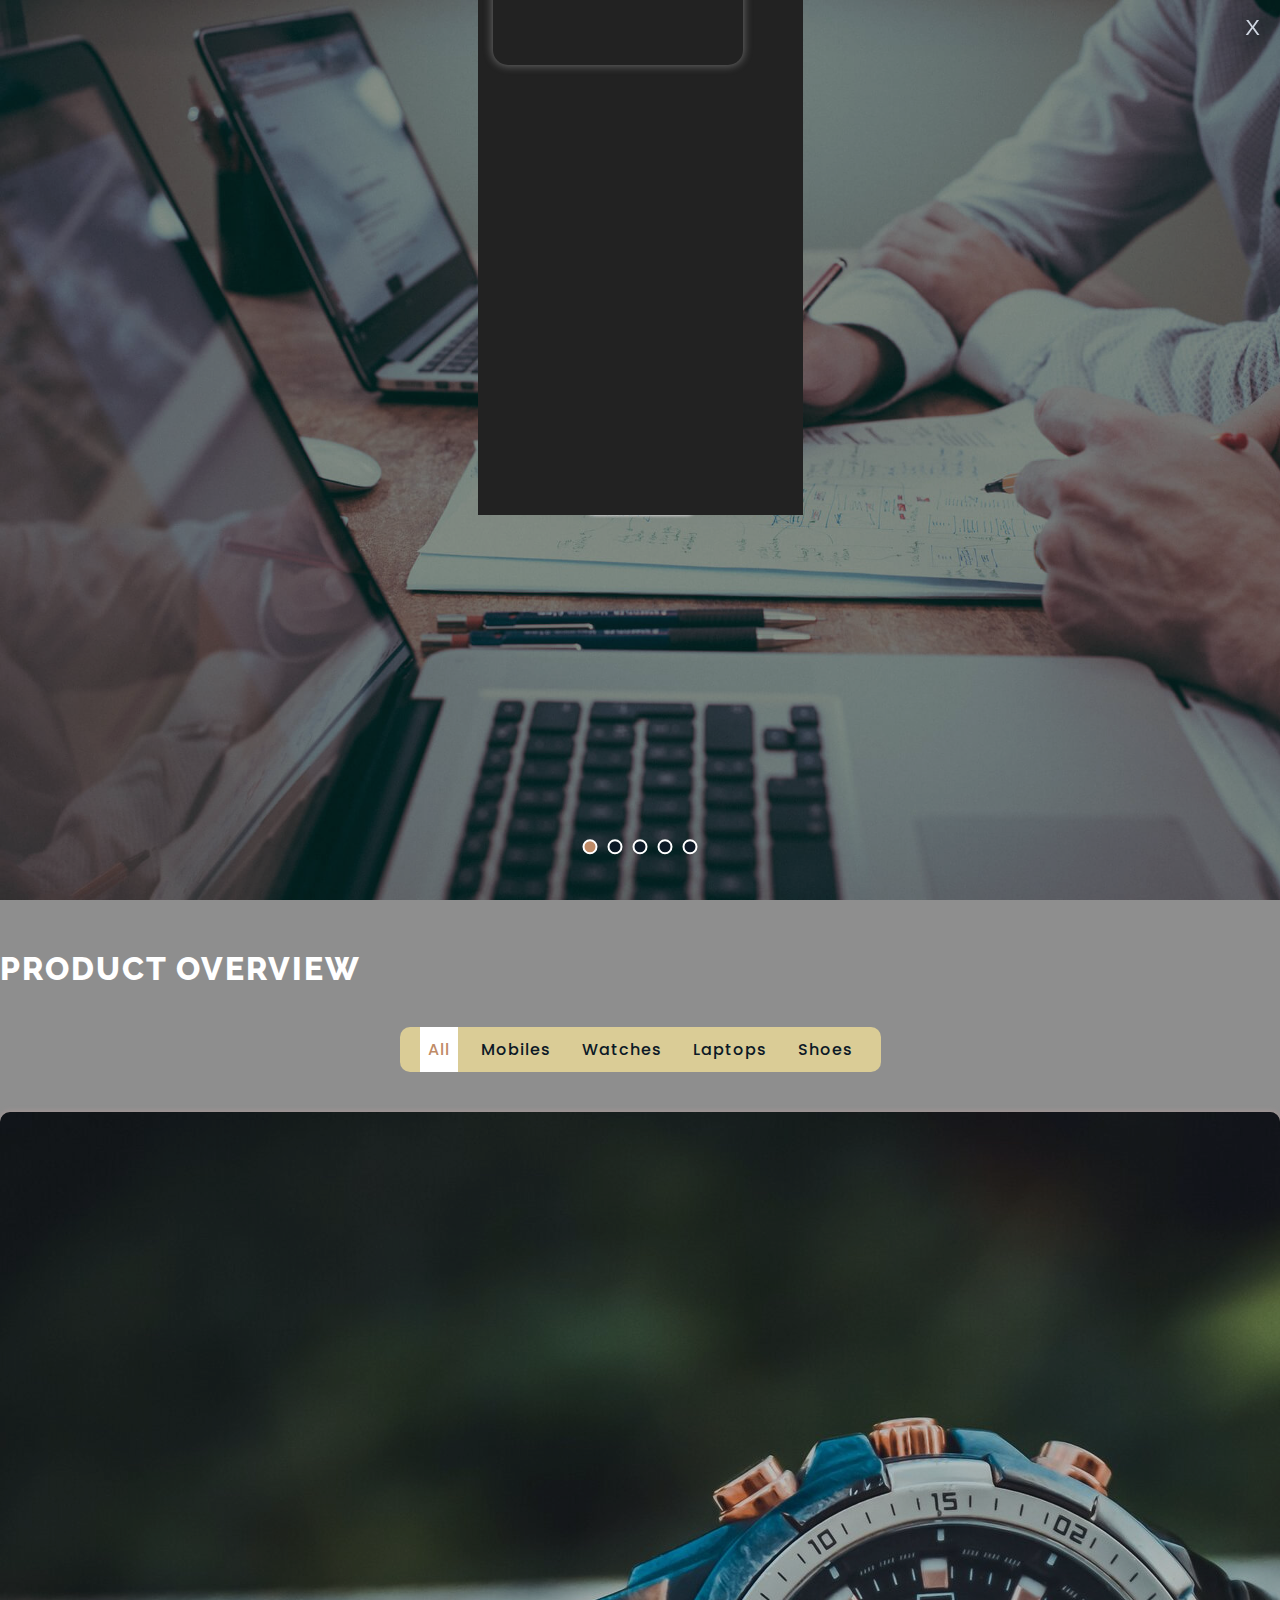
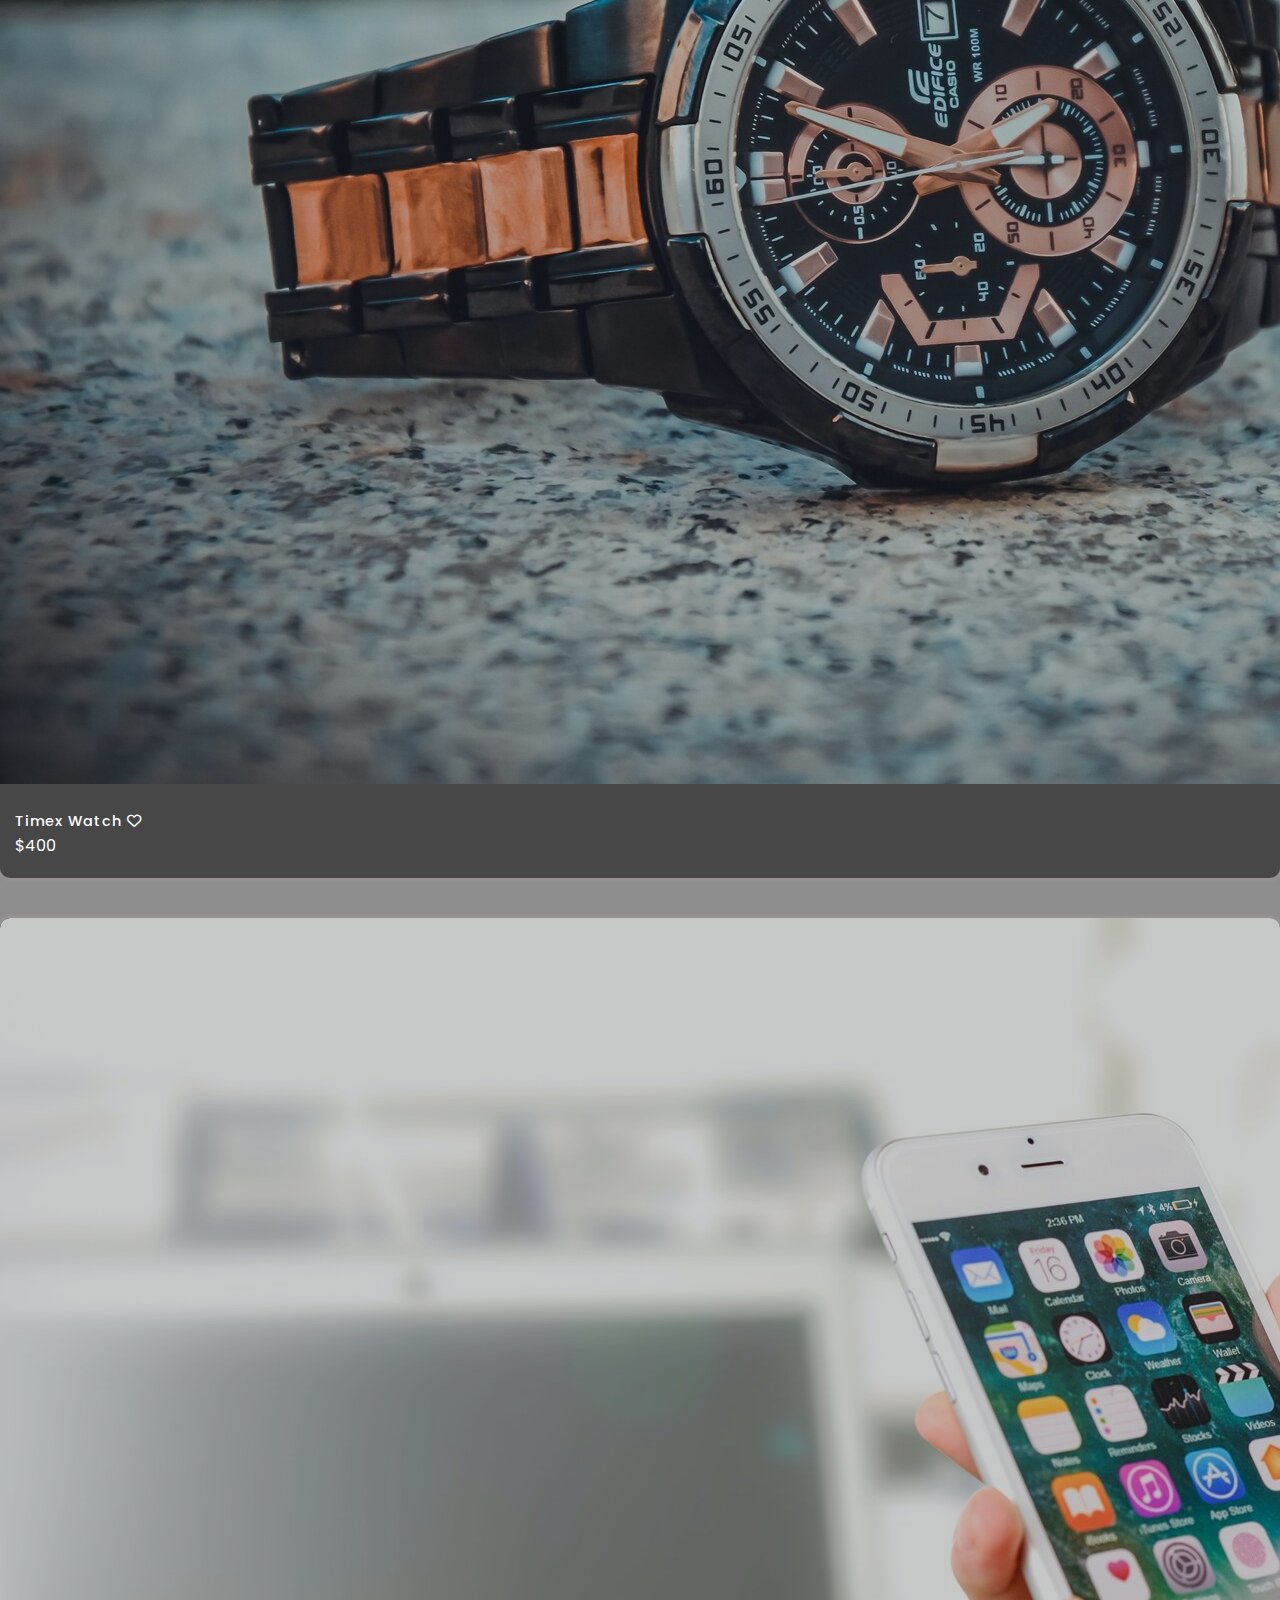
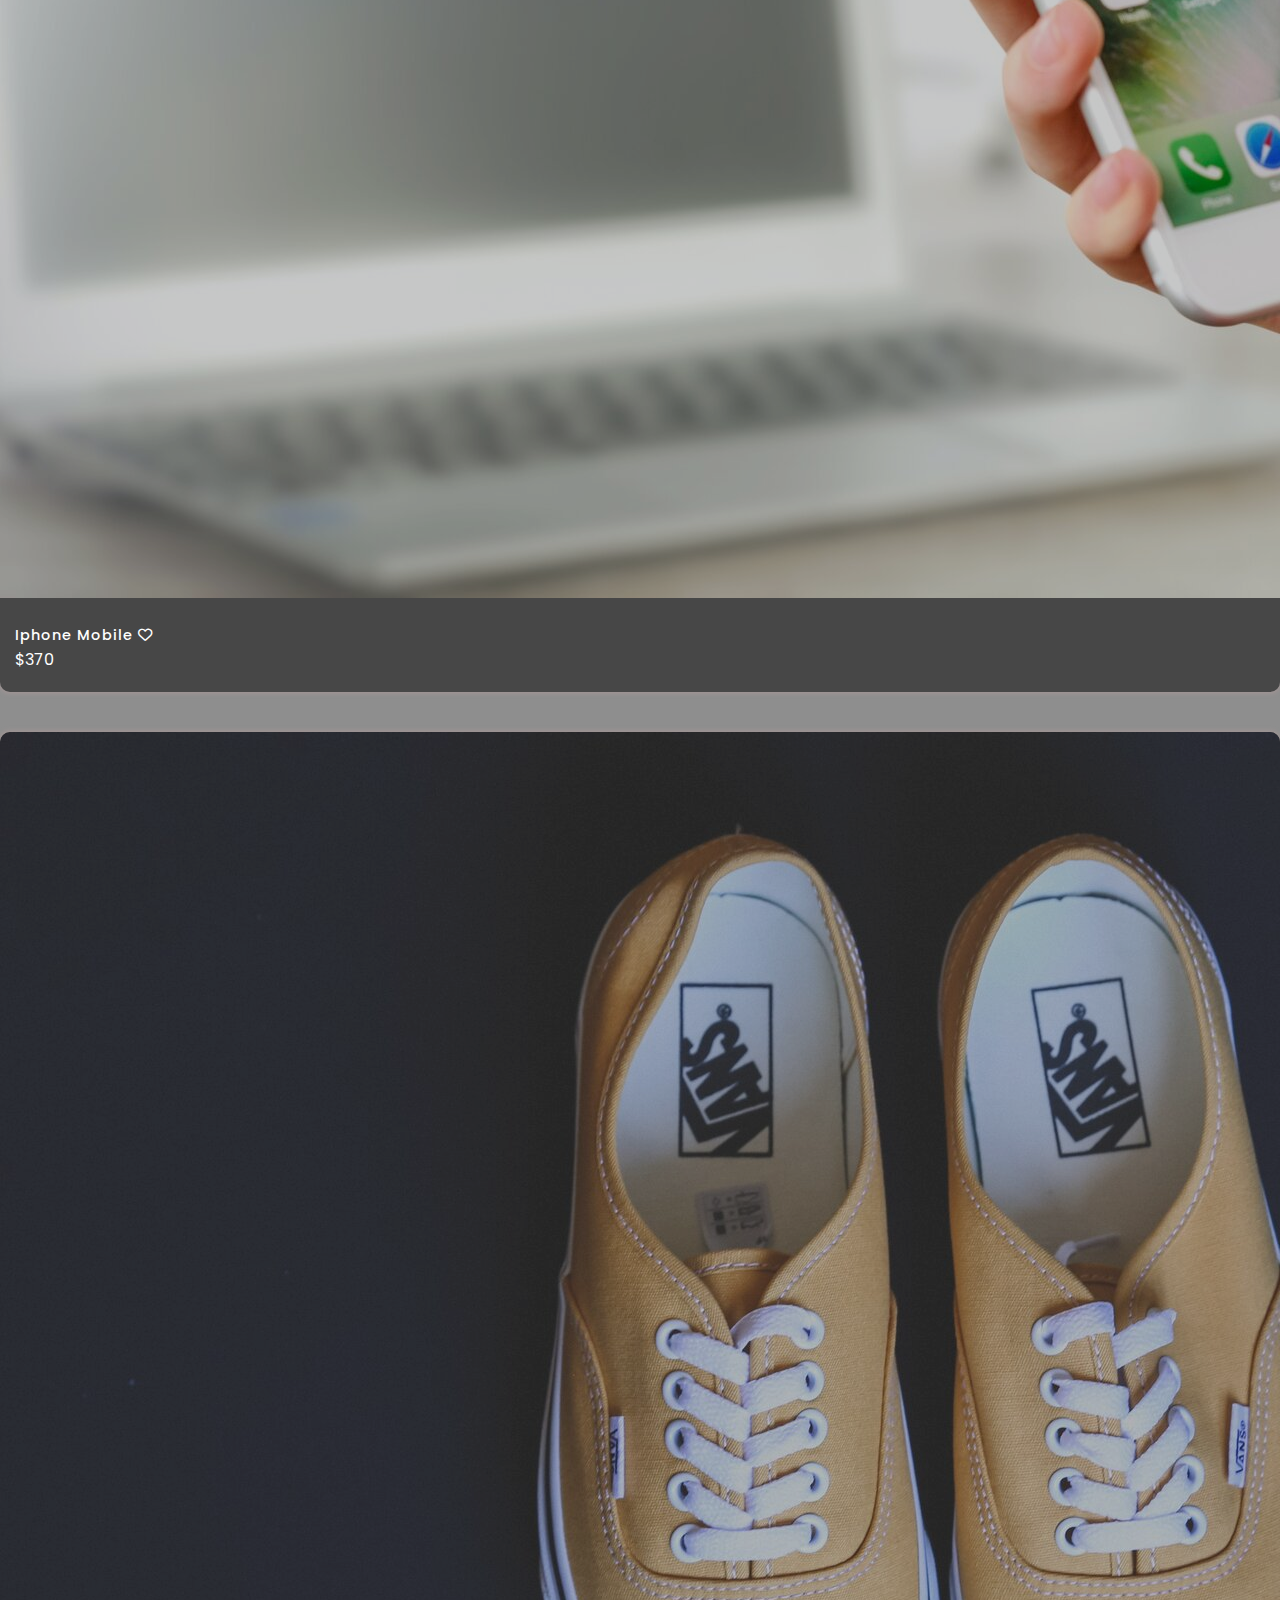
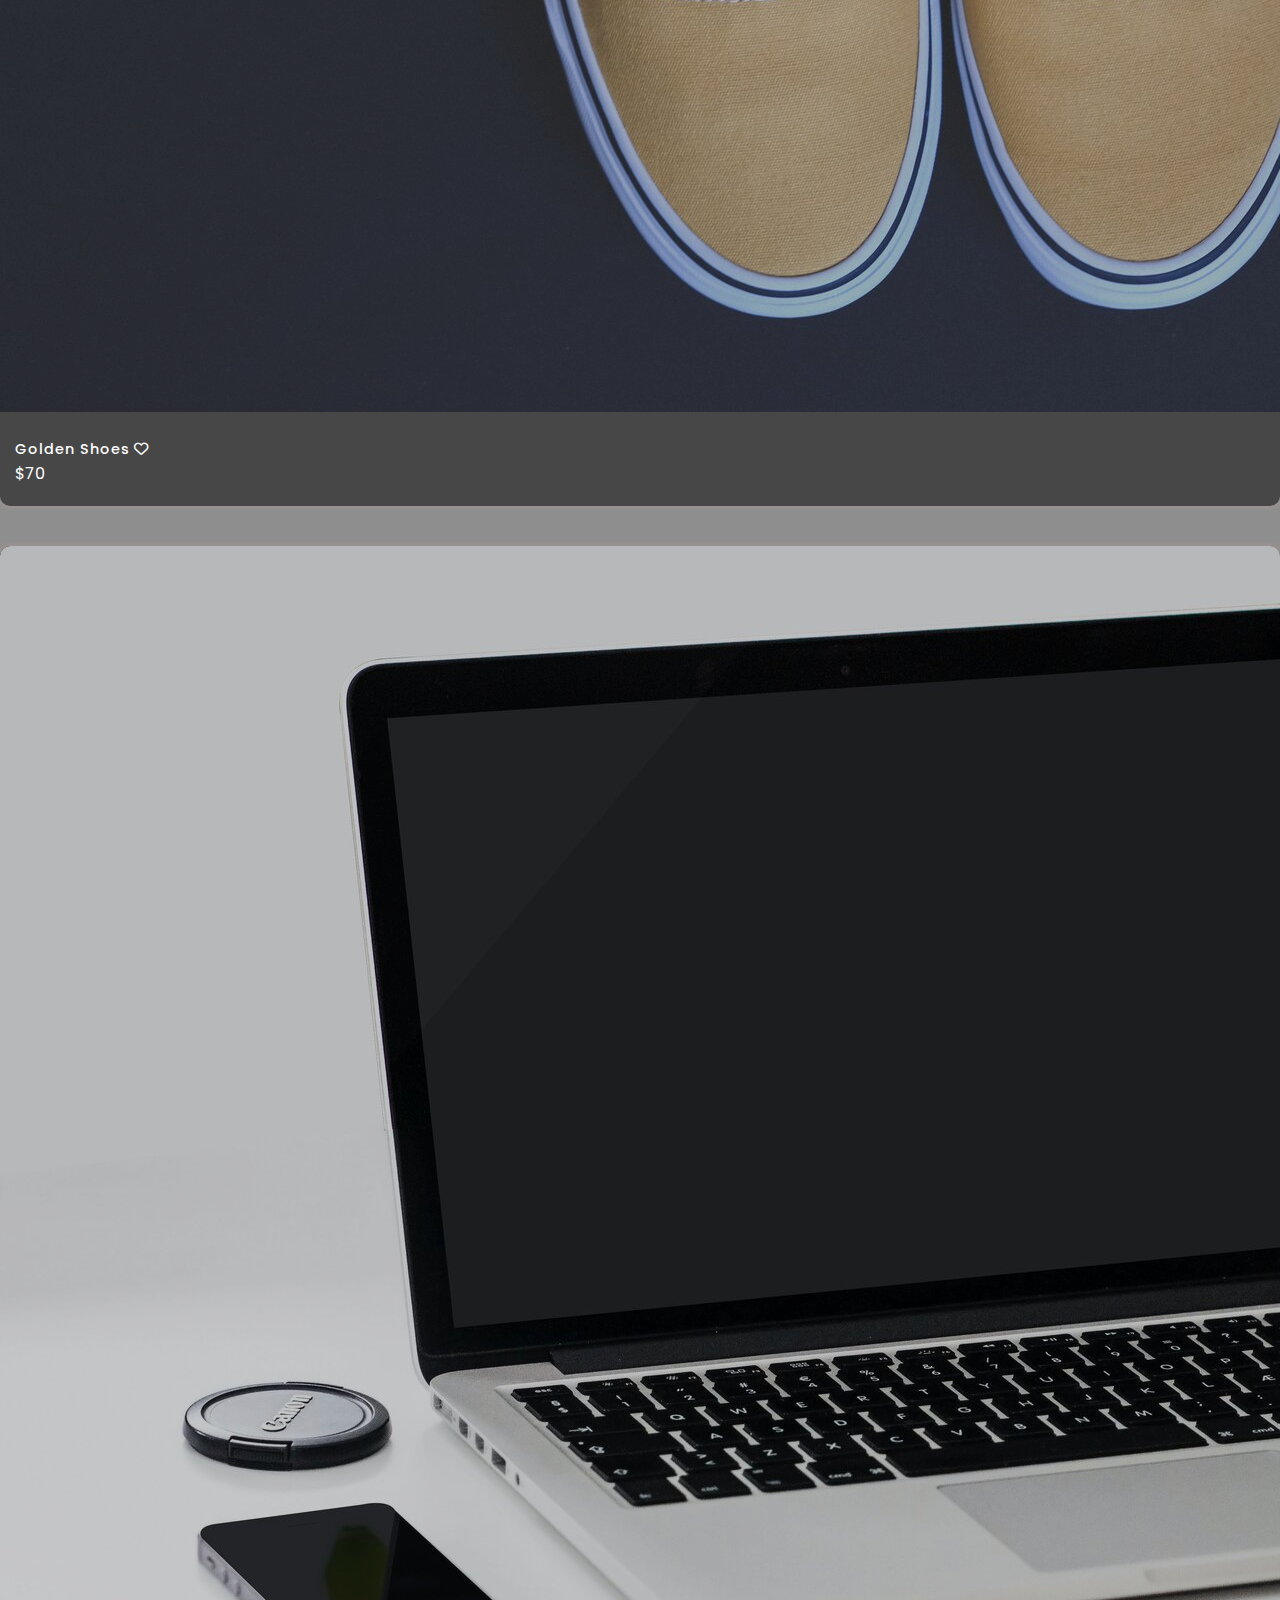
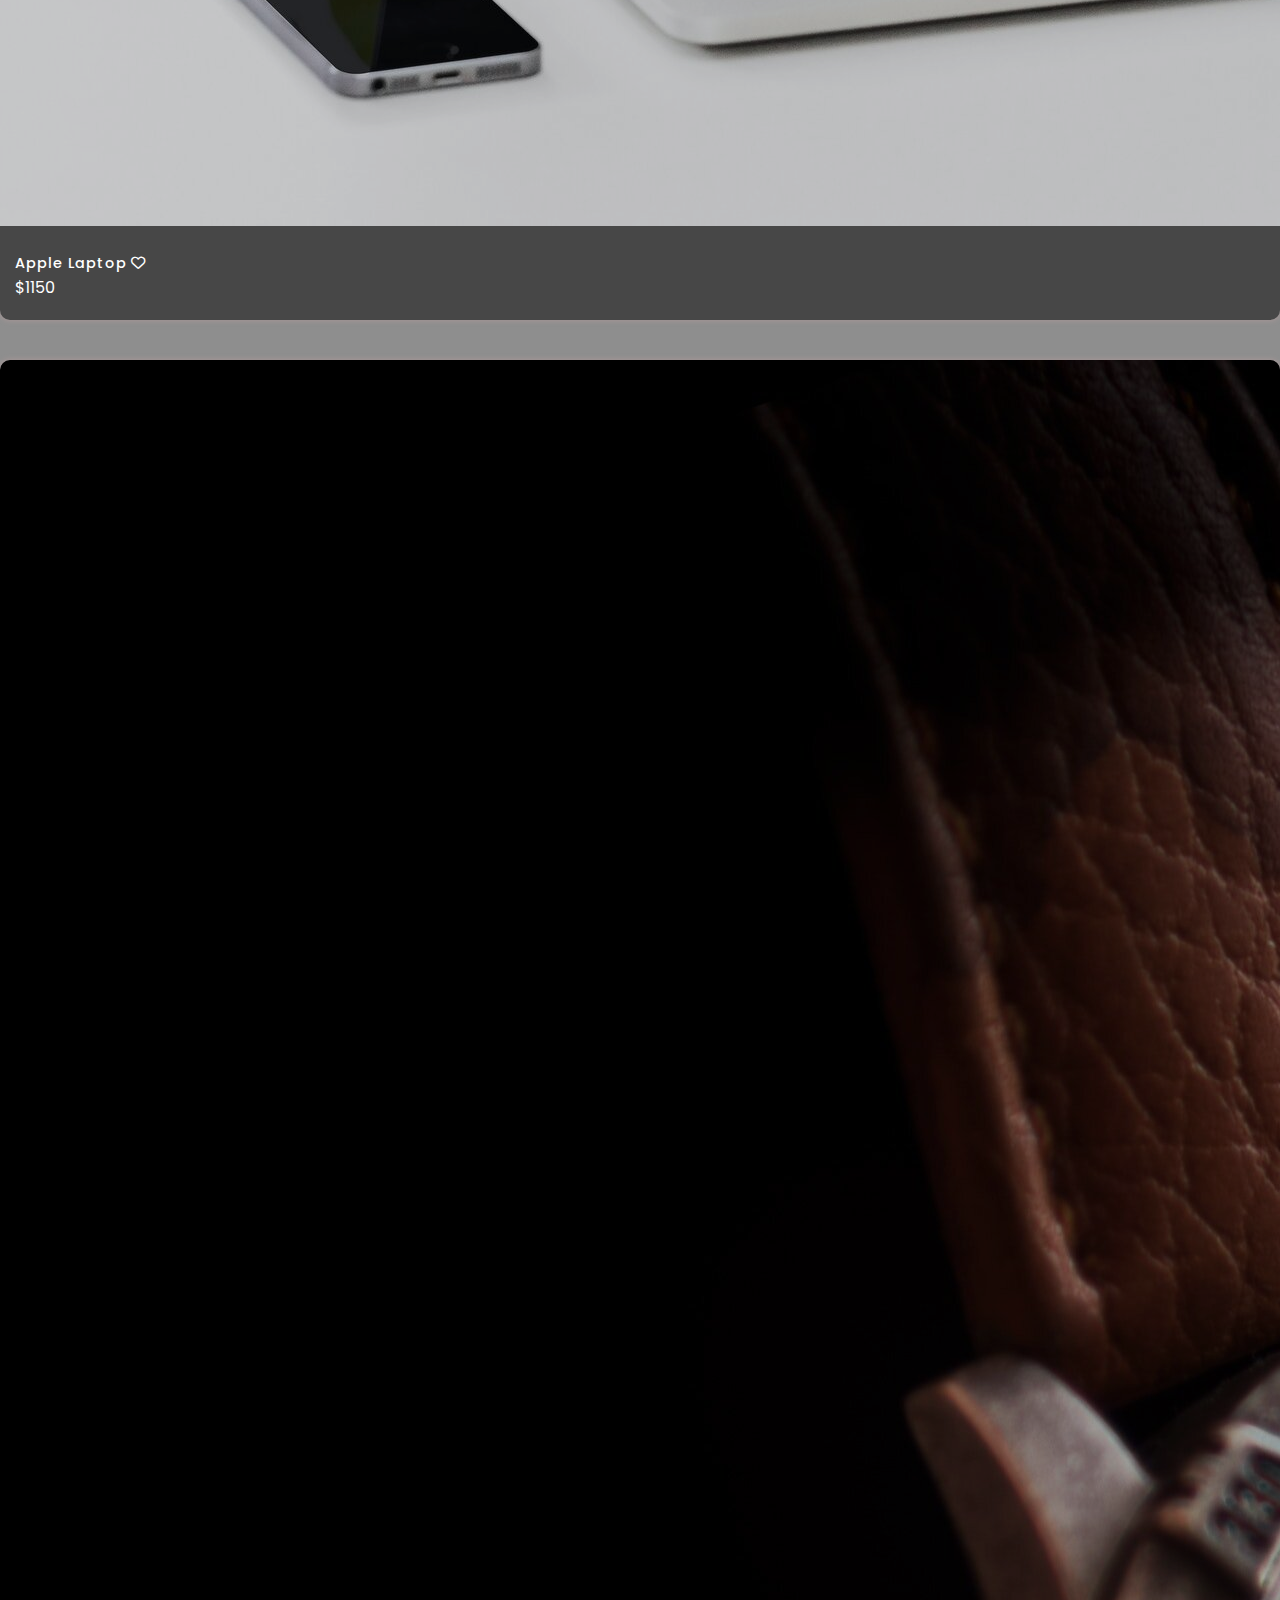
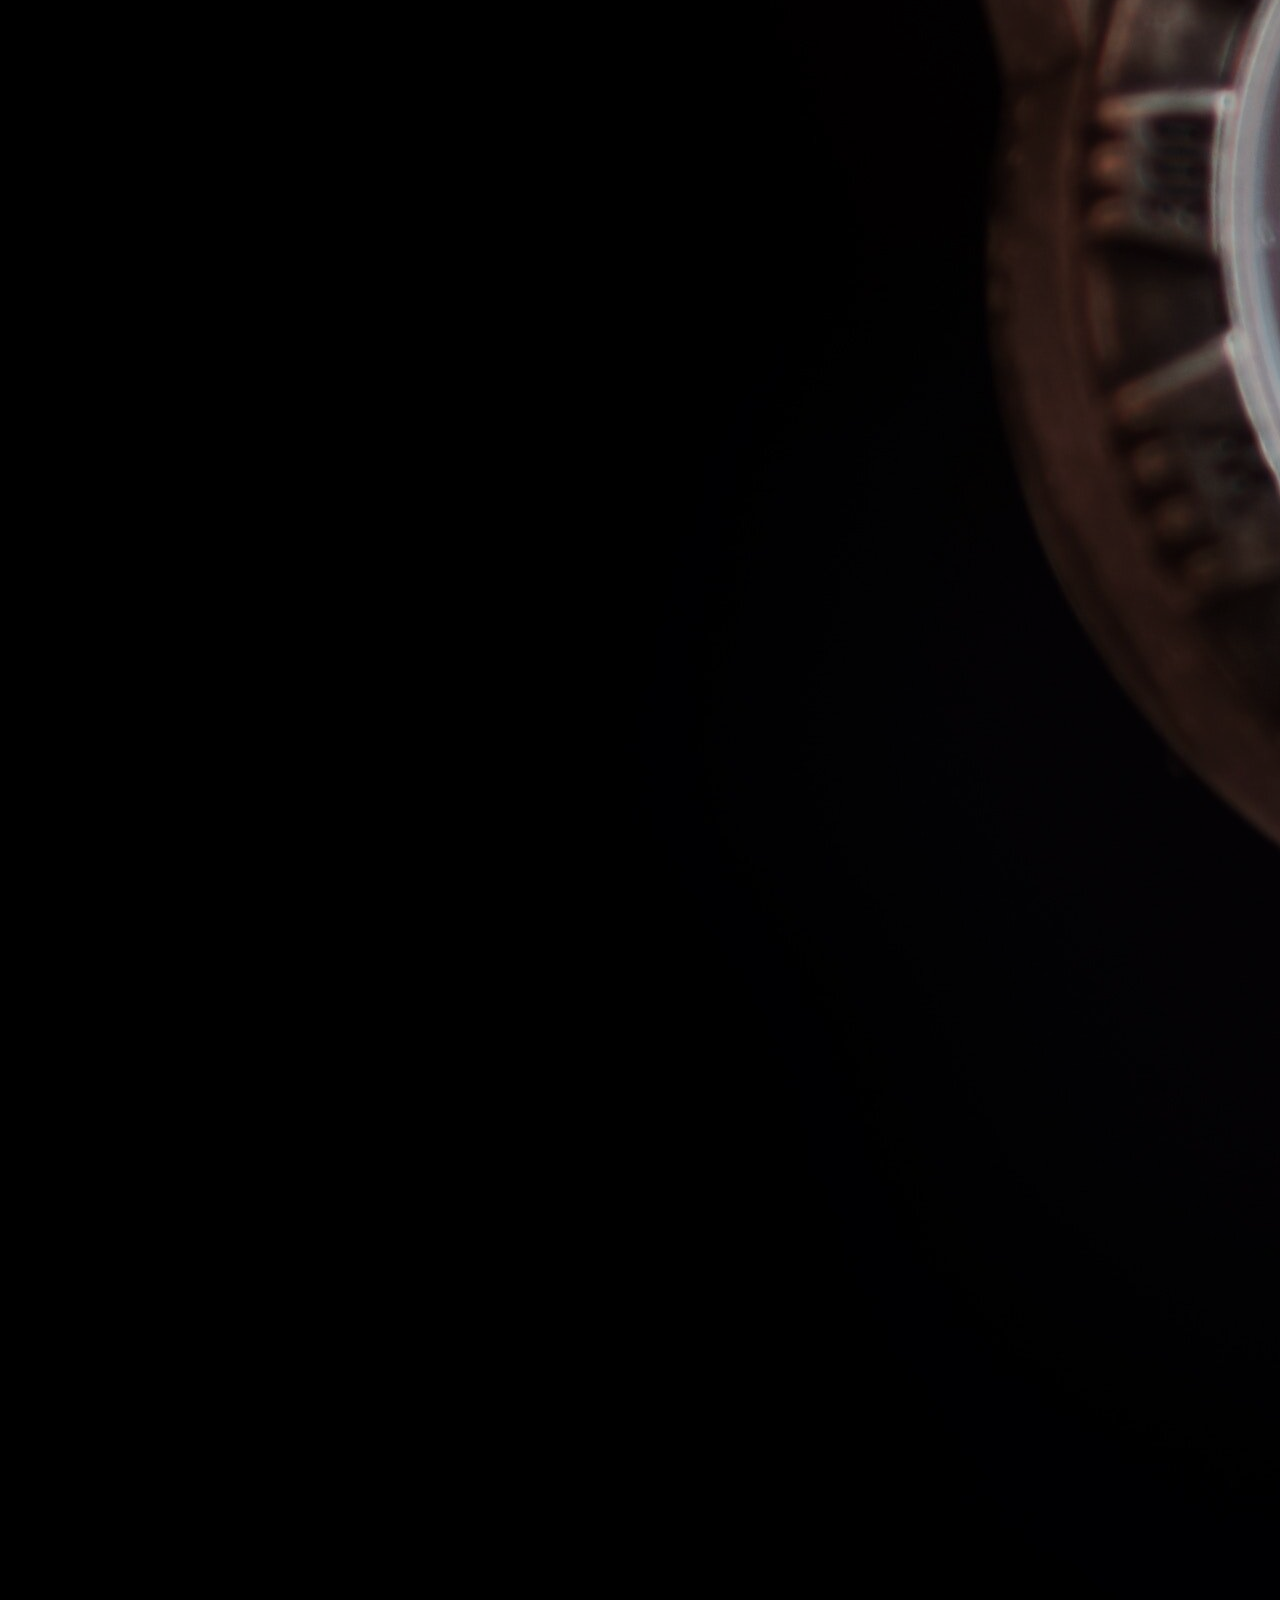
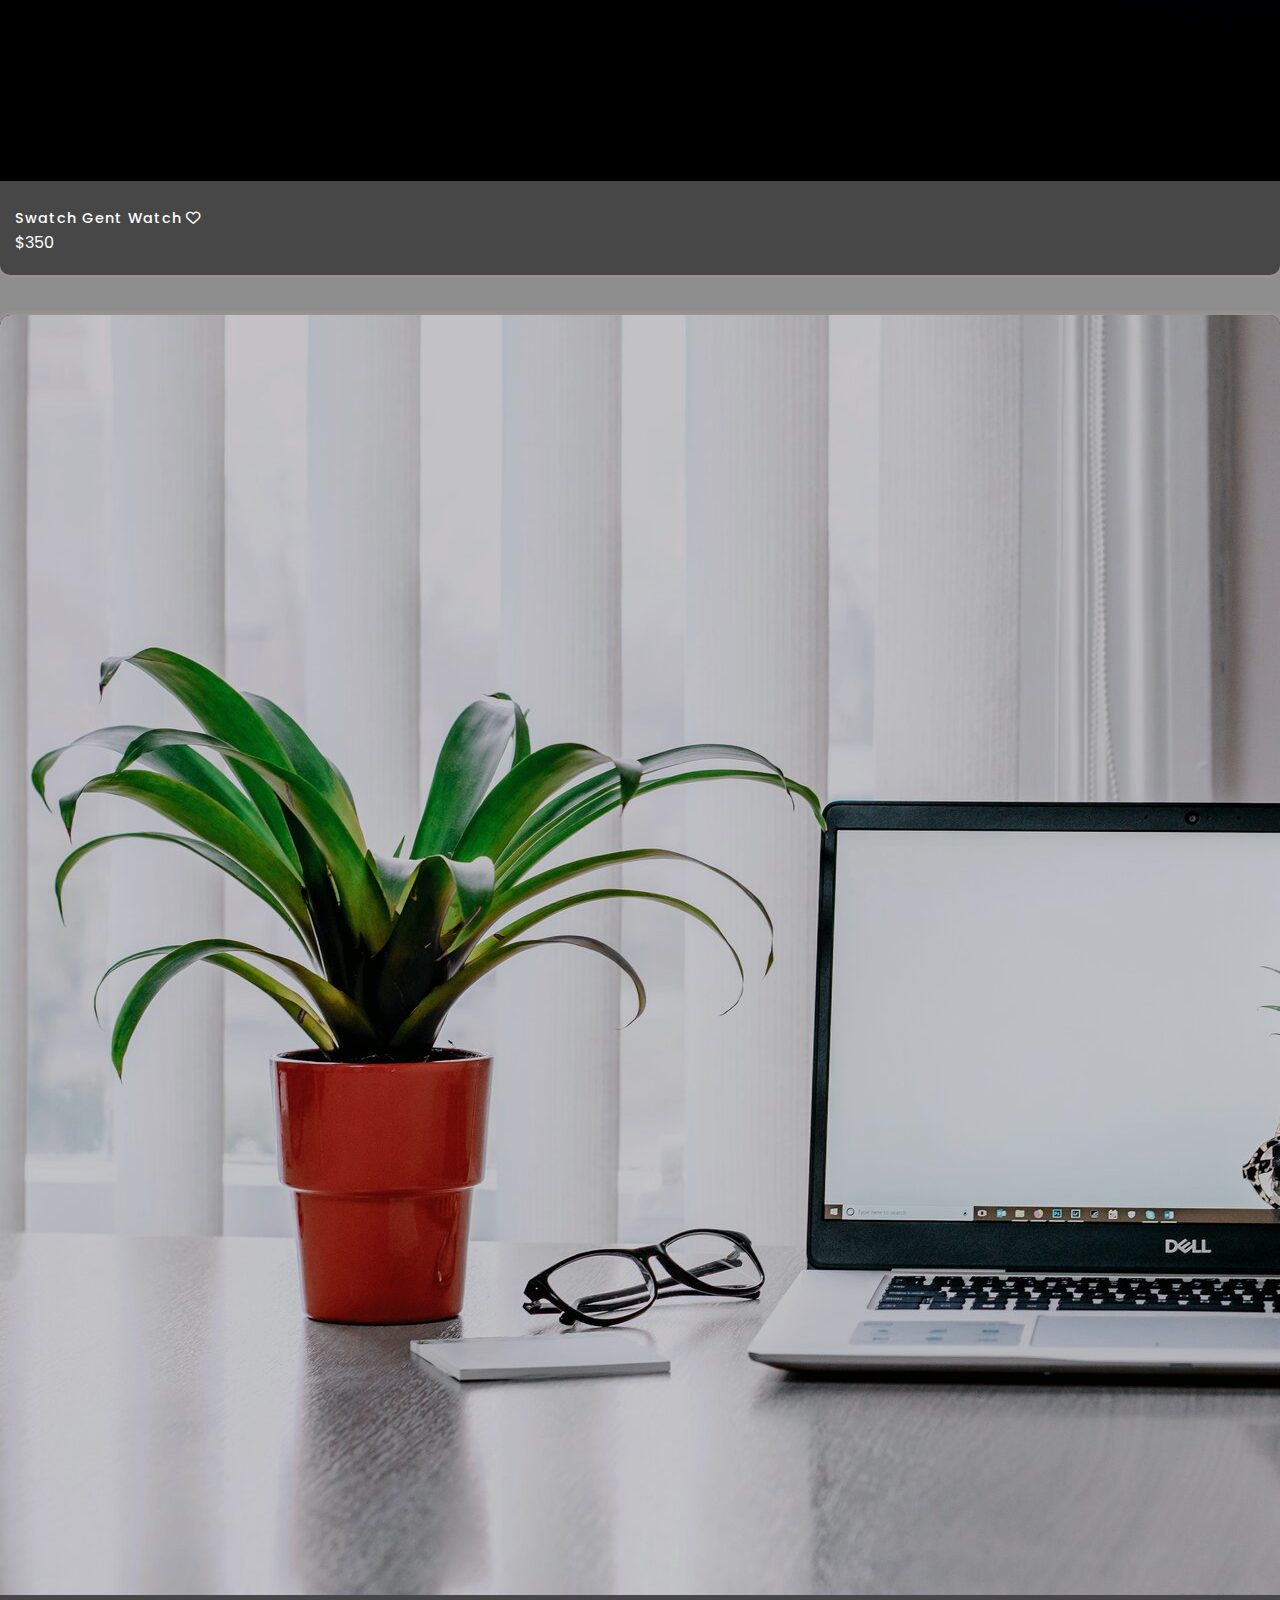
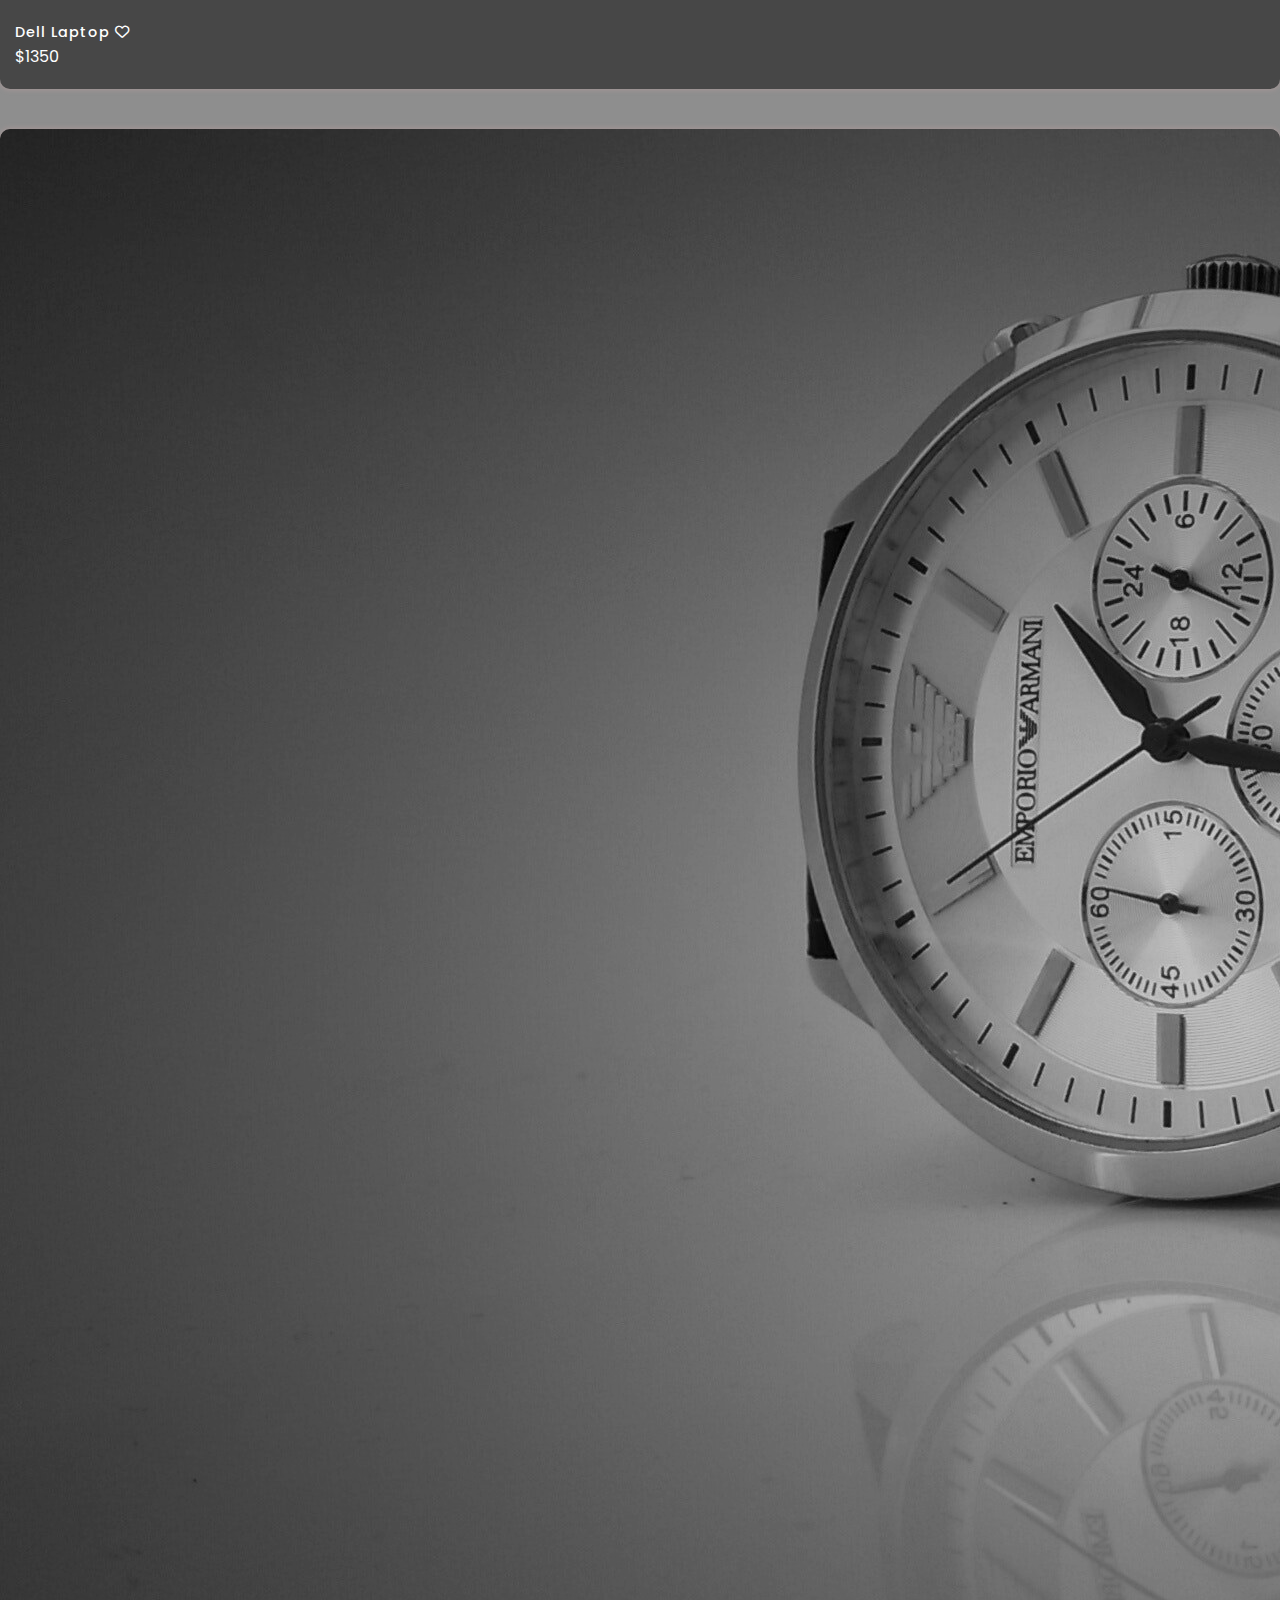
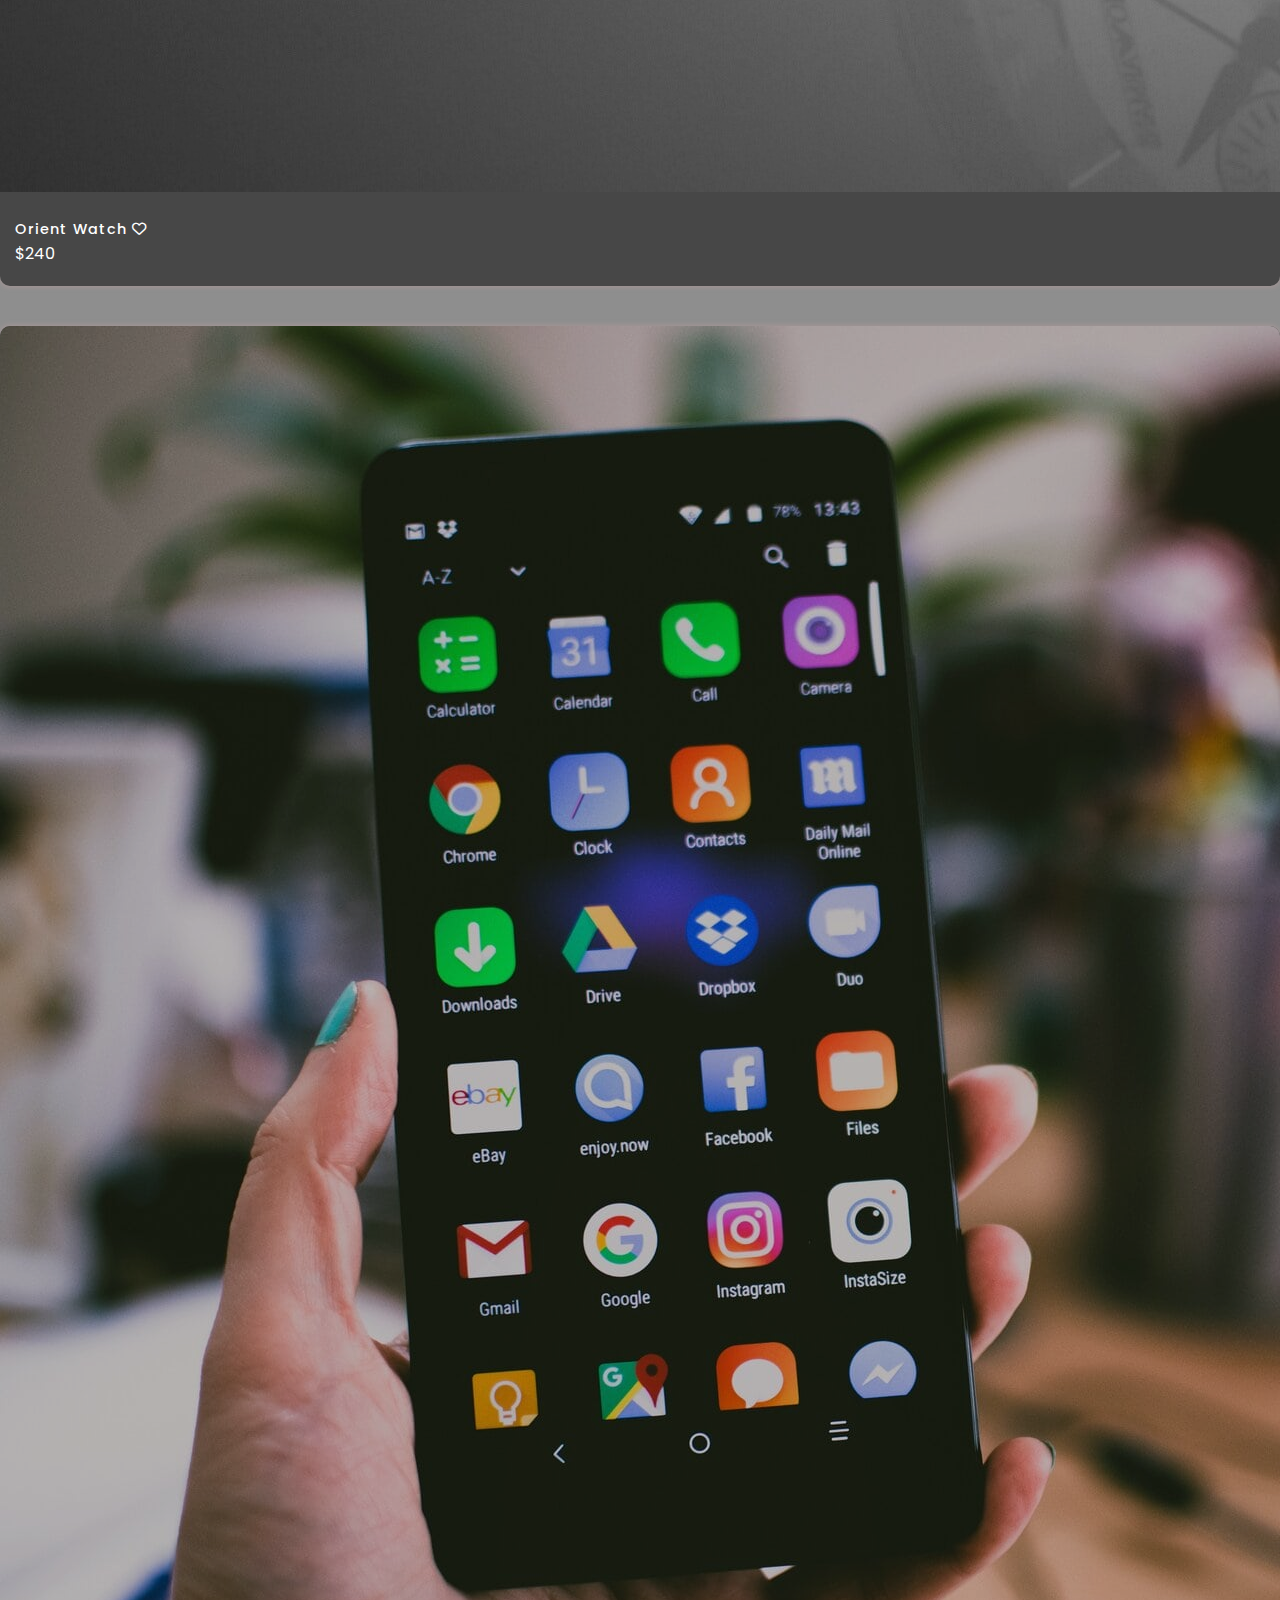
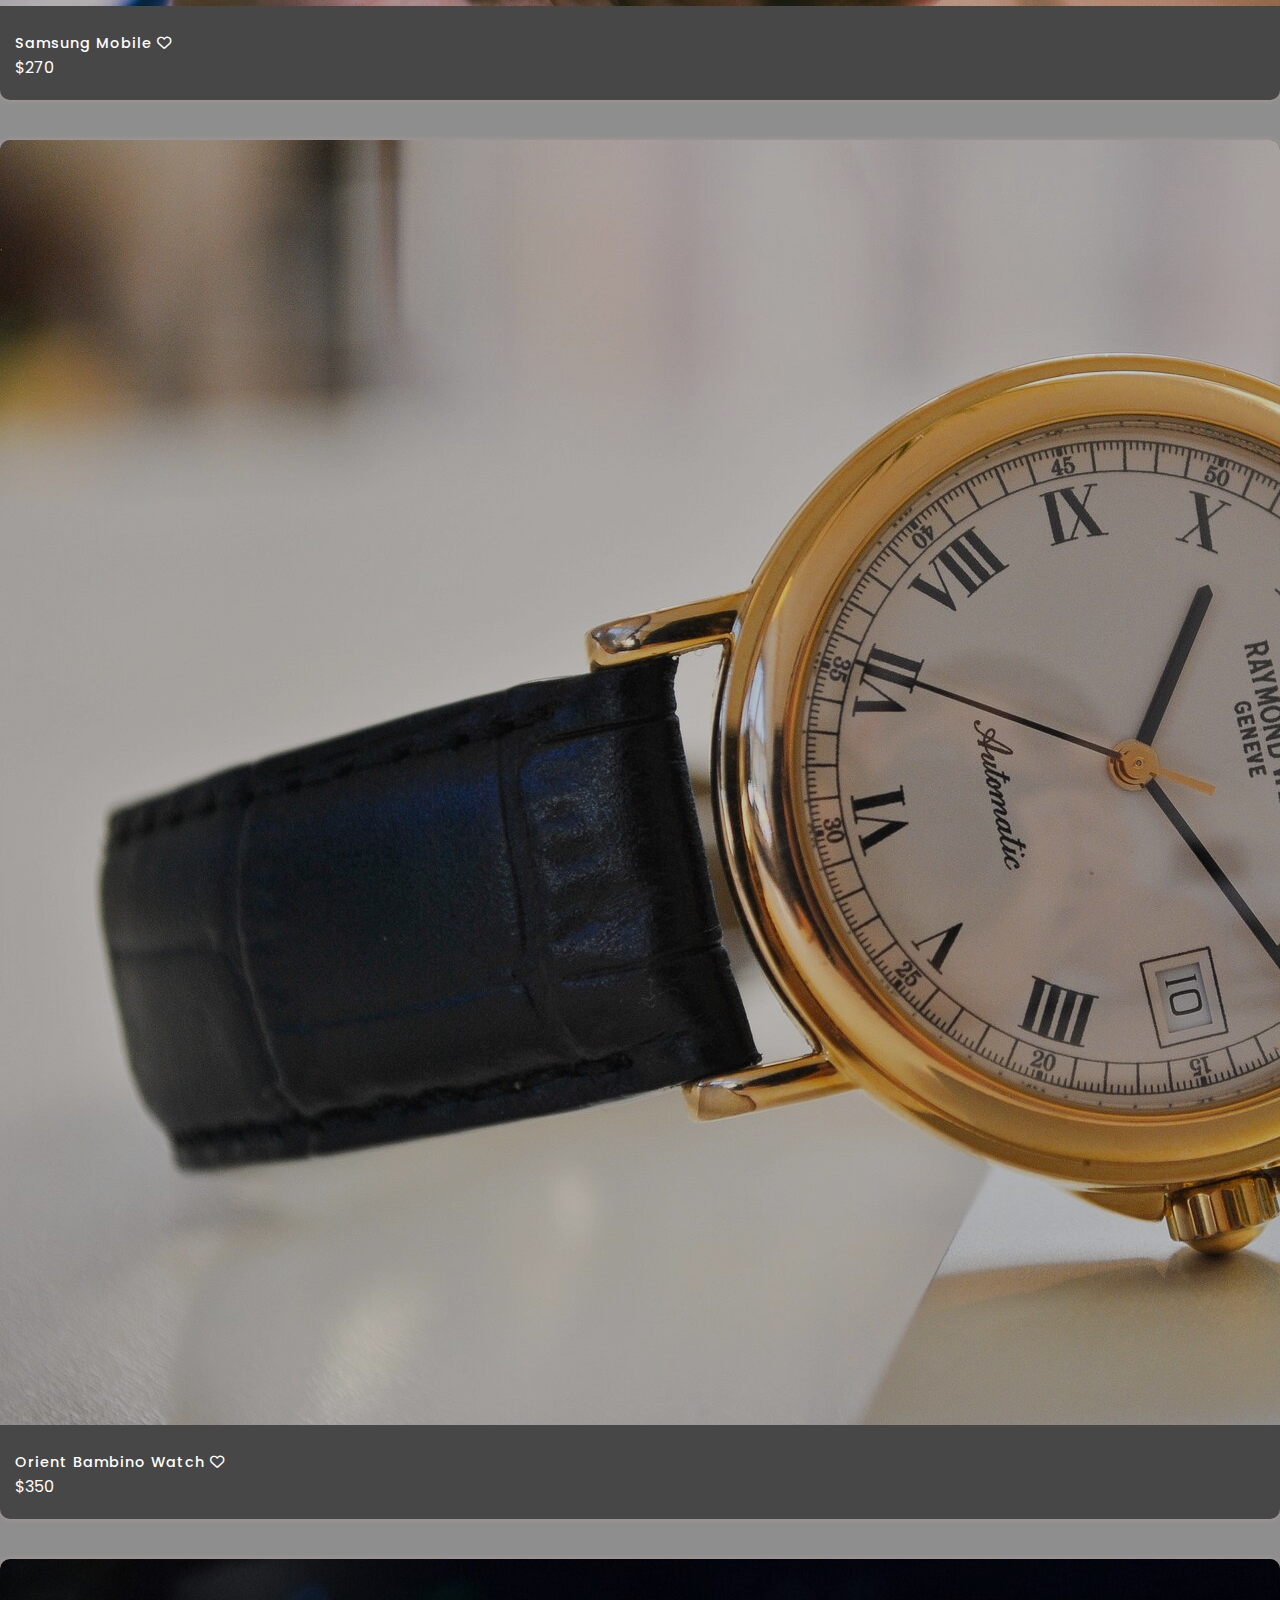
<file: index.html>
<!DOCTYPE html>
<html lang="en">

<head>
    <meta charset="UTF-8" />
    <meta http-equiv="X-UA-Compatible" content="IE=edge" />
    <meta http-equiv="expires" content="0" />
    <meta http-equiv="pragma" content="no-cache" />
    <meta http-equiv="cache-control" content="no-cache" />
    <meta http-equiv="X-UA-Compatible" content="IE=edge" />
    <meta name="viewport" content="width=device-width, initial-scale=1.0, maximum-scale=1.0,user-scalable=0" />

    <meta name="theme-color" content="#ffffff" />
    <link rel="icon" type="image/jpg" href="favicon.jpg" />
    <title>Js-project</title>
    <!-- google font -->
    <link href="https://fonts.googleapis.com/css2?family=Raleway:wght@200;300;400;500;600;700;800;900&display=swap" rel="stylesheet">
    <link href="https://fonts.googleapis.com/css2?family=Raleway:wght@200;300;400;500;600;700&family=Rubik+Maze&display=swap" rel="stylesheet">
    <link href="https://fonts.googleapis.com/css2?family=Poppins:wght@200;300;400;500;600;700&family=Raleway:wght@200;300;400;500;600;700&family=Rubik+Maze&display=swap" rel="stylesheet">

    <!-- FontAwesome  -->
    <link rel="stylesheet" href="https://cdnjs.cloudflare.com/ajax/libs/font-awesome/6.1.2/css/all.min.css    ">
    <!-- CSS of bootstrap  -->
    <link href="https://cdn.jsdelivr.net/npm/bootstrap@5.2.0/dist/css/bootstrap.min.css" rel="stylesheet" integrity="sha384-gH2yIJqKdNHPEq0n4Mqa/HGKIhSkIHeL5AyhkYV8i59U5AR6csBvApHHNl/vI1Bx" crossorigin="anonymous">
    <link rel="stylesheet" href="assets/css/style.css">
</head>

<body>
    <!-- ====================== Start of Navbar ====================== -->
    <nav class="navbar_container  flex-center" id="nav">
        <div class="container">
            <div class="navbar_inner">
                <div class="row">
                    <div class="nav_left_content logo_container col-4">
                        <h2>
                            <a href="index.html"><span>W</span> Store  </a>
                        </h2>
                    </div>
                    <div class="nav_right_content col-8">
                        <ul class="navbar_links  d-none d-md-flex">
                            <li class="navbar_item "> <a href="index.html" class="active"> Home</a> </li>
                            <li class="navbar_item"> <a href="about.html"> About </a> </li>
                            <li class="navbar_item"> <a href="contact.html"> Contact </a> </li>
                        </ul>
                        <div class="cart  d-none d-md-flex">
                            <div class="cart_count " id="cart_count">
                                <h4 class="count flex-center">0</h4>
                                <span> <i class="fa-solid fa-cart-shopping"></i></span>
                            </div>
                            <span>
                            <i class="fa-regular fa-heart"></i>  
                             </span>
                        </div>
                        <div class="menu_burger  d-flex d-md-none flex-center" id="sidebar_open_btn">
                            <span></span>
                            <span></span>
                            <span></span>
                        </div>
                    </div>
                </div>
            </div>
            <aside class="sidebar position-fixed  d-md-none d-flex" id="sidebar">
                <button class="close-btn flex-center" id="sidebar_close_btn"> X </button>
                <div class="aside_content">
                    <ul class="navbar_links   p-0">
                        <li class="navbar_item "> <a href="index.html" class="active"> Home</a> </li>
                        <li class="navbar_item"> <a href="about.html"> About </a> </li>
                        <li class="navbar_item"> <a href="contact.html"> Contact </a> </li>
                    </ul>
                </div>
            </aside>
            <div class="backdrop d-md-none d-flex" id="backdrop"> backdrop</div>

        </div>
    </nav>
    <!-- ====================== End of Navbar ====================== -->

    <!-- ====================== Start of Slider banner ====================== -->

    <section class="banner">

        <div class="carousel">

            <div class="carousel-items">
                <div class="single-item flex-center overlay" style="background-image:url('./assets/imgs/banner-01.jpg')">
                    <div class="item-content">
                        <p class="content-paragraph"> Collection 2022</p>
                        <h2 class="title"> NEW SEASON</h2>
                        <a href="#" class="btn main-btn">SHOP NOW</a>
                    </div>
                </div>
                <div class="single-item flex-center overlay" style="background-image:url('./assets/imgs/banner-03.jpg')">
                    <div class="item-content">
                        <p class="content-paragraph"> Collection 2022</p>
                        <h2 class="title"> NEW SEASON</h2>
                        <a href="#" class="btn main-btn">SHOP NOW</a>
                    </div>
                </div>
                <div class="single-item flex-center active overlay" style="background-image:url('./assets/imgs/bg3.jpg')">
                    <div class="item-content">
                        <p class="content-paragraph"> Collection 2022</p>
                        <h2 class="title"> NEW SEASON</h2>
                        <a href="#" class="btn main-btn">SHOP NOW</a>
                    </div>
                </div>
                <div class="single-item flex-center overlay" style="background-image:url('./assets/imgs/banner-02.jpg')">
                    <div class="item-content">
                        <p class="content-paragraph"> Collection 2022</p>
                        <h2 class="title"> NEW SEASON</h2>
                        <a href="#" class="btn main-btn">SHOP NOW</a>
                    </div>
                </div>
                <div class="single-item flex-center overlay" style="background-image:url('./assets/imgs/banner-03.jpg')">
                    <div class="item-content">
                        <p class="content-paragraph"> Collection 2022</p>
                        <h2 class="title"> NEW SEASON</h2>
                        <a href="#" class="btn main-btn">SHOP NOW</a>
                    </div>
                </div>
            </div>
            <div class="controls">
                <span class="arrow arrow-right flex-center">      
                        <i class="fa-solid fa-angle-right"></i> 
                    </span>
                <span class="arrow arrow-left flex-center"> 
                        <i class="fa-solid fa-angle-left"></i>
                    </span>
                <ul class="indicators" id="indicators">
                    <li class="active"></li>
                </ul>
            </div>
        </div>
    </section>

    <!-- ====================== End of Slider banner ====================== -->
    <!-- ====================== Start of Category filteration ====================== -->

    <section class="categories overlay">
        <div class="container">
            <h2 class="title">
                PRODUCT OVERVIEW
            </h2>
            <ul class="filter_controller flex-center">
                <li data-filter="all" class="filter-btn active">
                    <a href="#">all</a>
                </li>
                <li data-filter="mobile" class="filter-btn ">
                    <a href="#">Mobiles</a>
                </li>
                <li data-filter="watches" class="filter-btn">
                    <a href="#">Watches</a>
                </li>
                <li data-filter="laptops" class="filter-btn">
                    <a href="#">Laptops</a>
                </li>
                <li data-filter="shoes" class="filter-btn">
                    <a href="#">Shoes</a>
                </li>

            </ul>
            <div class="row row-cols-1 row-cols-sm-2 row-cols-lg-4 row-cols-md-3">

                <div class="col category-item" data-category="watches">
                    <div class="single">
                        <div class="single-product-img position-relative overflow-hidden ">
                            <img src="assets/imgs/watch-03.jpg" alt="" class="w-100">
                            <button class="btn add-cart">add cart</button>

                        </div>
                        <div class="single-product-info ">
                            <div class="product-info-top d-flex justify-content-between align-items-center">
                                <a href="#" class="product-name"> Timex watch </a>
                                <span class="product-icon">  <i class="fa-regular fa-heart"></i></span> </div>
                            <div class="product-info-bottom">
                                <span class="product-price"> $400 </span>
                            </div>
                        </div>

                    </div>
                </div>
                <div class="col category-item" data-category="mobile">
                    <div class="single">
                        <div class="single-product-img position-relative overflow-hidden ">
                            <img src="assets/imgs/mobile-01.jpg" alt="" class="w-100"> <button class="btn add-cart">add cart</button>
                        </div>
                        <div class="single-product-info ">
                            <div class="product-info-top d-flex justify-content-between align-items-center">
                                <a href="#" class="product-name"> Iphone mobile </a>
                                <span class="product-icon">  <i class="fa-regular fa-heart"></i></span> </div>
                            <div class="product-info-bottom">
                                <span class="product-price">$370 </span>

                            </div>
                        </div>

                    </div>
                </div>
                <div class="col category-item" data-category="shoes">
                    <div class="single">
                        <div class="single-product-img position-relative overflow-hidden ">
                            <img src="assets/imgs/shoes-01.jpg" alt="" class="w-100"> <button class="btn add-cart">add cart</button>
                        </div>
                        <div class="single-product-info ">
                            <div class="product-info-top d-flex justify-content-between align-items-center">
                                <a href="#" class="product-name">Golden Shoes</a>
                                <span class="product-icon">  <i class="fa-regular fa-heart"></i></span> </div>
                            <div class="product-info-bottom">
                                <span class="product-price">$70 </span>

                            </div>
                        </div>

                    </div>
                </div>


                <div class="col category-item" data-category="laptops">
                    <div class="single">
                        <div class="single-product-img position-relative overflow-hidden ">
                            <img src="assets/imgs/laptop-01.jpg" alt="" class="w-100"> <button class="btn add-cart">add cart</button>
                        </div>
                        <div class="single-product-info ">
                            <div class="product-info-top d-flex justify-content-between align-items-center">
                                <a href="#" class="product-name">Apple Laptop</a>
                                <span class="product-icon">  <i class="fa-regular fa-heart"></i></span> </div>
                            <div class="product-info-bottom">
                                <span class="product-price"> $1150 </span>

                            </div>
                        </div>

                    </div>
                </div>
                <div class="col category-item" data-category="watches">
                    <div class="single">
                        <div class="single-product-img position-relative overflow-hidden ">
                            <img src="assets/imgs/watch-01.jpg" alt="" class="w-100"> <button class="btn add-cart">add cart</button>
                        </div>
                        <div class="single-product-info ">
                            <div class="product-info-top d-flex justify-content-between align-items-center">
                                <a href="#" class="product-name">Swatch Gent watch</a>
                                <span class="product-icon">  <i class="fa-regular fa-heart"></i></span> </div>
                            <div class="product-info-bottom">
                                <span class="product-price"> $350 </span>

                            </div>
                        </div>

                    </div>
                </div>
                <div class="col category-item" data-category="laptops">
                    <div class="single">
                        <div class="single-product-img position-relative overflow-hidden ">
                            <img src="assets/imgs/laptop-02.jpg" alt="" class="w-100"> <button class="btn add-cart">add cart</button>
                        </div>
                        <div class="single-product-info ">
                            <div class="product-info-top d-flex justify-content-between align-items-center">
                                <a href="#" class="product-name"> Dell laptop </a>
                                <span class="product-icon">  <i class="fa-regular fa-heart"></i></span> </div>
                            <div class="product-info-bottom">
                                <span class="product-price"> $1350 </span>

                            </div>
                        </div>

                    </div>
                </div>


                <div class="col category-item" data-category="watches">
                    <div class="single">
                        <div class="single-product-img position-relative overflow-hidden ">
                            <img src="assets/imgs/watch-02.jpg" alt="" class="w-100">
                            <button class="btn add-cart">add cart</button>

                        </div>
                        <div class="single-product-info ">
                            <div class="product-info-top d-flex justify-content-between align-items-center">
                                <a href="#" class="product-name"> Orient watch </a>
                                <span class="product-icon">  <i class="fa-regular fa-heart"></i></span> </div>
                            <div class="product-info-bottom">
                                <span class="product-price"> $240 </span>
                            </div>
                        </div>

                    </div>
                </div>
                <div class="col category-item" data-category="mobile">
                    <div class="single">
                        <div class="single-product-img position-relative overflow-hidden ">
                            <img src="assets/imgs/mobile-02.jpg" alt="" class="w-100"> <button class="btn add-cart">add cart</button>
                        </div>
                        <div class="single-product-info ">
                            <div class="product-info-top d-flex justify-content-between align-items-center">
                                <a href="#" class="product-name">Samsung mobile </a>
                                <span class="product-icon">  <i class="fa-regular fa-heart"></i></span> </div>
                            <div class="product-info-bottom">
                                <span class="product-price">$270 </span>

                            </div>
                        </div>

                    </div>
                </div>
                <div class="col category-item" data-category="watches">
                    <div class="single">
                        <div class="single-product-img position-relative overflow-hidden ">
                            <img src="assets/imgs/watch-04.jpg" alt="" class="w-100"> <button class="btn add-cart">add cart</button>
                        </div>
                        <div class="single-product-info ">
                            <div class="product-info-top d-flex justify-content-between align-items-center">
                                <a href="#" class="product-name">Orient Bambino watch </a>
                                <span class="product-icon">  <i class="fa-regular fa-heart"></i></span>
                            </div>
                            <div class="product-info-bottom">
                                <span class="product-price"> $350 </span>
                            </div>
                        </div>

                    </div>
                </div>
                <div class="col category-item">
                    <div class="single" data-category="mobile">
                        <div class="single-product-img position-relative overflow-hidden ">
                            <img src="assets/imgs/mobile-03.jpg" alt="" class="w-100"> <button class="btn add-cart">add cart</button>
                        </div>
                        <div class="single-product-info ">
                            <div class="product-info-top d-flex justify-content-between align-items-center">
                                <a href="#" class="product-name"> huawei Mobile </a>
                                <span class="product-icon">  <i class="fa-regular fa-heart"></i></span> </div>
                            <div class="product-info-bottom">
                                <span class="product-price"> $250 </span>
                            </div>
                        </div>
                    </div>
                </div>
                <div class="col category-item" data-category="shoes">
                    <div class="single">
                        <div class="single-product-img position-relative overflow-hidden ">
                            <img src="assets/imgs/shoes-02.jpg" alt="" class="w-100"> <button class="btn add-cart">add cart</button>
                        </div>
                        <div class="single-product-info ">
                            <div class="product-info-top d-flex justify-content-between align-items-center">
                                <a href="#" class="product-name">Nike Shoes</a>
                                <span class="product-icon">  <i class="fa-regular fa-heart"></i></span> </div>
                            <div class="product-info-bottom">
                                <span class="product-price">$90 </span>

                            </div>
                        </div>

                    </div>
                </div>



            </div>

        </div>
    </section>


    <!-- ====================== End of Category filteration ====================== -->
    <!-- ===================================  Start Footer =================================== -->
    <footer class="footer">
        <div class="footer-container">


            <div class="container">
                <button class="back-top-btn flex-center" id="back-to-top">
                <span><i class="fa-solid fa-arrow-up"></i> </span>
            </button>
                <div class="footer-inner row row-cols-md-3 row-cols-1">
                    <div class="col">
                        <div class="nav_left_content logo_container">
                            <h2> <a href="index.html" class="logo"><span>W</span> Store  </a> </h2>
                            <div class="footer-info">
                                <p>
                                    <address>
                                <i class="fa-solid fa-location-dot"></i> Egypt Tahrir Square 234
                                </address>
                                </p>
                                <p>
                                    <a href="tel:123-456-7890"> <i class="fa-solid fa-phone-flip"></i> 123-456-7890</a>
                                </p>
                                <p>
                                    <a href="mailto:wStore@gmail.com">
                                        <i class="fa-solid fa-envelope"></i> wStore@gmail.com
                                    </a>
                                </p>
                            </div>
                        </div>
                    </div>
                    <div class="col">

                        <h2>Products
                        </h2>
                        <ul class="products">
                            <li>
                                <a href="#"> Mobiles</a>
                            </li>
                            <li>
                                <a href="#">Watches</a>
                            </li>
                            <li>
                                <a href="#">Laptops</a>
                            </li>
                            <li>
                                <a href="#">Shoes</a>
                            </li>

                        </ul>
                    </div>
                    <div class="col">
                        <h2>Links
                        </h2>
                        <ul class="links">
                            <li>
                                <a href="index.html"> Home</a>
                            </li>
                            <li>
                                <a href="about.html">About US</a>
                            </li>
                            <li>
                                <a href="contact.html">Contact Us</a>
                            </li>
                        </ul>

                    </div>

                </div>
                <div class="footer-footer d-flex align-items-center justify-content-between">
                    <ul class="wrapper_social   d-flex">
                        <li>
                            <a href="#" class="icon flex-center facebook">
                                <div class="tooltip">Facebook</div>
                                <span><i class="fab fa-facebook-f"></i></span>
                            </a>
                        </li>

                        <li>
                            <a href="#" class="icon flex-center twitter">
                                <div class="tooltip">Twitter</div>
                                <span><i class="fab fa-twitter"></i></span>
                            </a>
                        </li>

                        <li>
                            <a href="#" class="icon flex-center youtube">
                                <div class="tooltip">Youtube</div>
                                <span><i class="fab fa-youtube"></i></span>
                            </a>
                        </li>

                        <li>
                            <a href="#" class="icon flex-center instagram">
                                <div class="tooltip">Instagram</div>
                                <span><i class="fab fa-instagram"></i></span>
                            </a>
                        </li>
                        <li>
                            <a href="#" class="icon flex-center linkedin">
                                <div class="tooltip">Linkedin</div>
                                <span><i class="fab fa-linkedin-in"></i></span>
                            </a>
                        </li>
                    </ul>
                    <div class="input-field">
                        <input type="email" placeholder="Email Address"> <input type="submit">
                    </div>

                </div>

            </div>
        </div>
        <div class="copy-right text-center flex-center  ">
            <p> Copyright ©
                <a href="#"> <span> W </span> Store </a> All Right Reserved. </p>
        </div>
    </footer>












    <!-- ===================================  End of Footer   =================================== -->



    <script src="./assets/js/main.js "></script>
    <script src="./assets/js/home.js "></script>
</body>

</html>
</file>
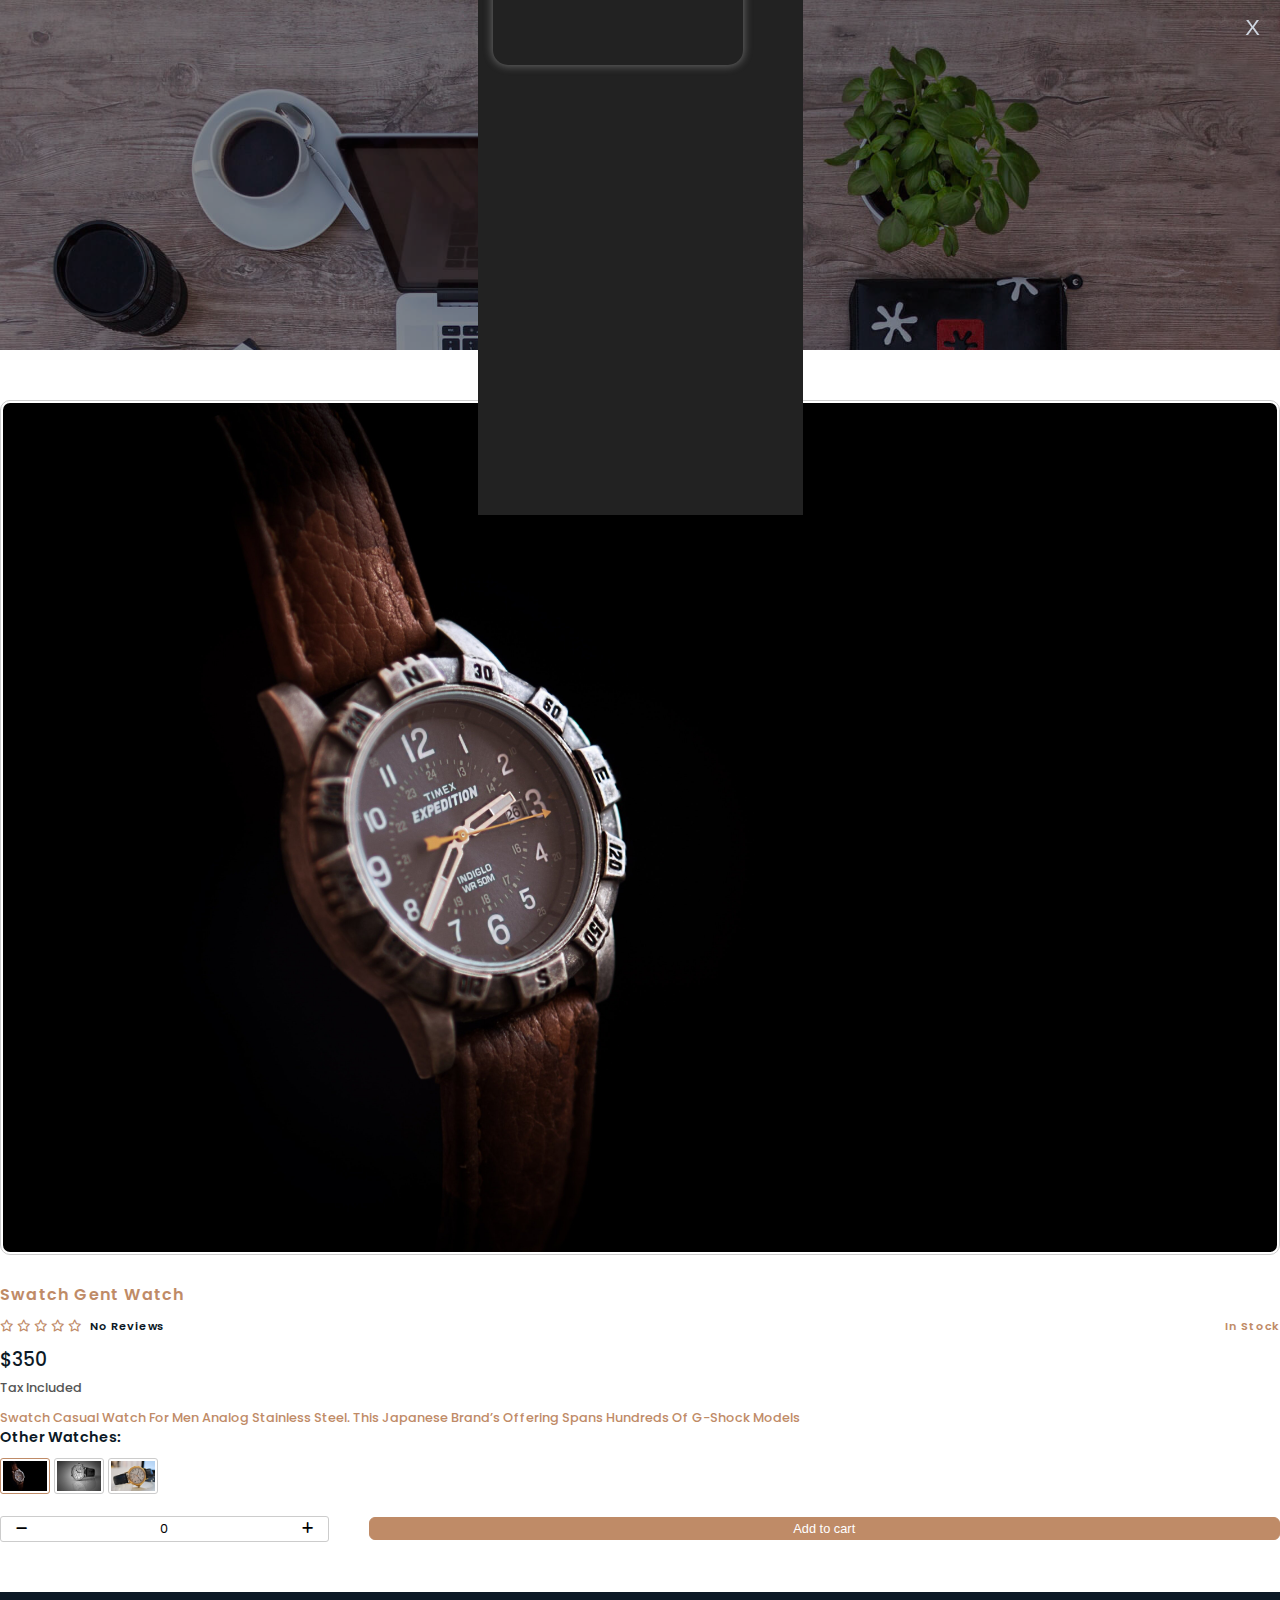
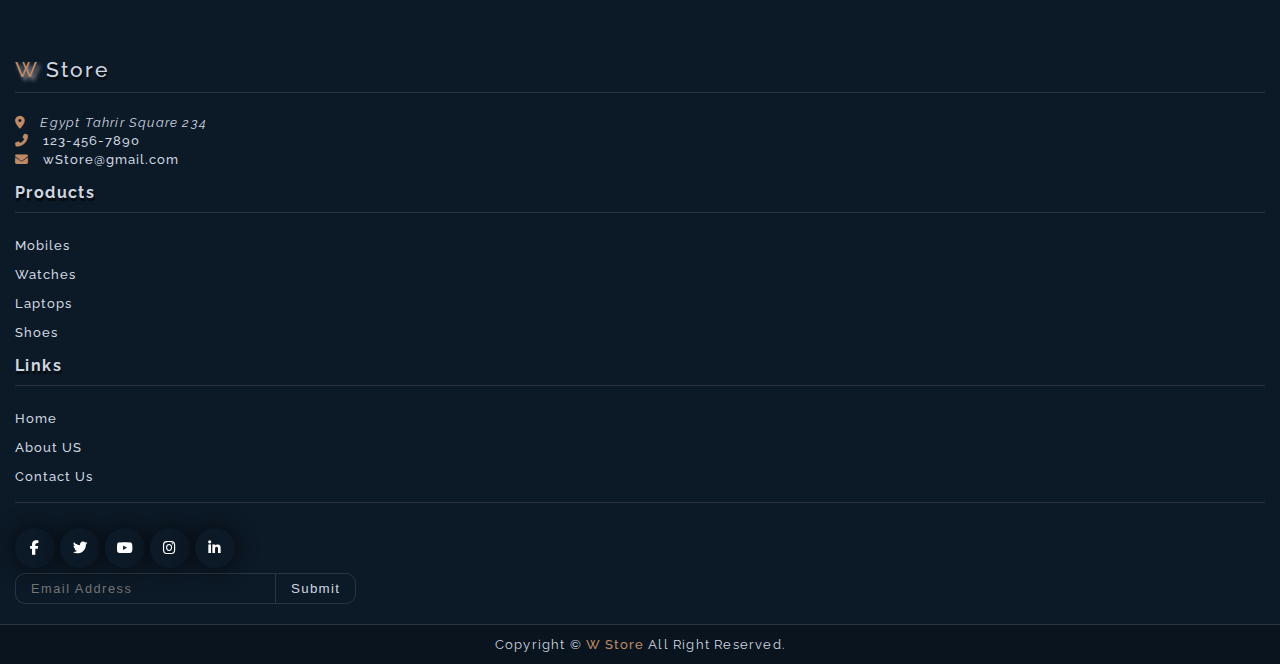
<file: about.html>
<!DOCTYPE html>
<html lang="en">

<head>
    <meta charset="UTF-8" />
    <meta http-equiv="X-UA-Compatible" content="IE=edge" />
    <meta http-equiv="expires" content="0" />
    <meta http-equiv="pragma" content="no-cache" />
    <meta http-equiv="cache-control" content="no-cache" />
    <meta http-equiv="X-UA-Compatible" content="IE=edge" />
    <meta name="viewport" content="width=device-width, initial-scale=1.0, maximum-scale=1.0,user-scalable=0" />
    <meta name="theme-color" content="#ffffff" />
    <link rel="icon" type="image/jpg" href="favicon.jpg" />
    <title>Js-project</title>
    <!-- google font -->
    <link href="https://fonts.googleapis.com/css2?family=Raleway:wght@200;300;400;500;600;700;800;900&display=swap" rel="stylesheet">
    <link href="https://fonts.googleapis.com/css2?family=Raleway:wght@200;300;400;500;600;700&family=Rubik+Maze&display=swap" rel="stylesheet">
    <link href="https://fonts.googleapis.com/css2?family=Poppins:wght@200;300;400;500;600;700&family=Raleway:wght@200;300;400;500;600;700&family=Rubik+Maze&display=swap" rel="stylesheet">

    <!-- FontAwesome  -->
    <link rel="stylesheet" href="https://cdnjs.cloudflare.com/ajax/libs/font-awesome/6.1.2/css/all.min.css    ">
    <!-- CSS of bootstrap  -->
    <link href="https://cdn.jsdelivr.net/npm/bootstrap@5.2.0/dist/css/bootstrap.min.css" rel="stylesheet" integrity="sha384-gH2yIJqKdNHPEq0n4Mqa/HGKIhSkIHeL5AyhkYV8i59U5AR6csBvApHHNl/vI1Bx" crossorigin="anonymous">
    <link rel="stylesheet" href="assets/css/style.css">
    <link rel="stylesheet" href="assets/css/about.css">
</head>

<body>
    <!-- ====================== Start of Navbar ====================== -->



    <nav class="navbar_container  flex-center" id="nav">
        <div class="container">
            <div class="navbar_inner">
                <div class="row">
                    <div class="nav_left_content logo_container col-4">
                        <h2> <a href="index.html"><span>W</span> Store  </a></h2>
                    </div>
                    <div class="nav_right_content col-8">
                        <ul class="navbar_links  d-none d-md-flex">
                            <li class="navbar_item "> <a href="index.html"> Home</a> </li>
                            <li class="navbar_item"> <a href="about.html" class="active"> About </a> </li>
                            <li class="navbar_item"> <a href="contact.html"> Contact </a> </li>
                        </ul>
                        <div class="cart  d-none d-md-flex">
                            <div class="cart_count " id="cart_count">
                                <h4 class="count flex-center">0</h4>
                                <span> <i class="fa-solid fa-cart-shopping"></i></span>
                            </div>
                            <span>
                            <i class="fa-regular fa-heart"></i>  
                             </span>
                        </div>
                        <div class="menu_burger  d-flex d-md-none flex-center" id="sidebar_open_btn">
                            <span></span>
                            <span></span>
                            <span></span>
                        </div>
                    </div>
                </div>
            </div>
            <aside class="sidebar position-fixed  d-md-none d-flex" id="sidebar">
                <button class="close-btn flex-center" id="sidebar_close_btn"> X </button>
                <div class="aside_content">
                    <ul class="navbar_links   p-0">
                        <li class="navbar_item "> <a href="index.html"> Home</a> </li>
                        <li class="navbar_item"> <a href="about.html" class="active"> About </a> </li>
                        <li class="navbar_item"> <a href="contact.html"> Contact </a> </li>
                    </ul>
                </div>
            </aside>
            <div class="backdrop d-md-none d-flex" id="backdrop"> backdrop</div>

        </div>
    </nav>
    <!-- ====================== End of Navbar ====================== -->
    <section class="banner banner-contact">
        <div class="carousel">
            <div class="carousel-items">
                <div class="single-item flex-center active overlay" style="background-image:url('./assets/imgs/bg3.jpg')">
                    <div class="item-content">
                        <h2 class="title"> About Us</h2>
                    </div>
                </div>
            </div>
        </div>
    </section>
    <section class="our-products">
        <div class="container">
            <div class="row row-cols-md-2 row-cols-1">

                <div class="col ">
                    <div class="img-container">
                        <img src="assets/imgs/watch-01.jpg" alt="watch-01" id="main-product">
                    </div>

                </div>
                <div class="col ">
                    <div class="product-info">
                        <h4 class="product-name">Swatch Gent Watch</h4>
                        <div class="product-top">
                            <span class="review-icons"> 
                                <i class="fa-regular fa-star"></i>
                                <i class="fa-regular fa-star"></i>
                                <i class="fa-regular fa-star"></i>
                                <i class="fa-regular fa-star"></i>
                                <i class="fa-regular fa-star"></i>
                                                                <span class="no-reviews">No Reviews</span>
                            </span>
                            <span class="stock">in stock</span>
                        </div>
                        <h3 class="price">$350</h3>
                        <span class="taxes"> tax included</span>
                        <div class="product-middle">
                            <p> Swatch Casual Watch For Men Analog Stainless Steel. this Japanese brand’s offering spans hundreds of G-Shock models</p>
                        </div>
                        <div class="product-bottom">
                            <div class="other-options">
                                <h4>other Watches:</h4>
                                <img src="assets/imgs/watch-01.jpg" alt="" width="60" class="active">
                                <img src="assets/imgs/watch-02.jpg" alt="" width="60">
                                <img src="assets/imgs/watch-04.jpg" alt="" width="60">
                            </div>
                            <div class="amount">
                                <div class="counter">
                                    <span id="minus"> <i class="fa-solid fa-minus"></i></span>
                                    <span id="single-item-amount">0</span>
                                    <span id="plus"><i class="fa-solid fa-plus"></i></span>
                                </div>
                                <button class="add-cart" id="add-single-item"> Add to cart</button>
                            </div>
                        </div>
                    </div>
                </div>
            </div>
        </div>
    </section>

    <!-- ===================================  Start Footer =================================== -->
    <footer class="footer">
        <div class="footer-container">
            <div class="container">
                <button class="back-top-btn flex-center" id="back-to-top">
                <span><i class="fa-solid fa-arrow-up"></i> </span>
            </button>
                <div class="footer-inner row row-cols-md-3 row-cols-1">
                    <div class="col">
                        <div class="nav_left_content logo_container">
                            <h2> <a href="#" class="logo"><span>W</span> Store  </a> </h2>
                            <div class="footer-info">
                                <p>
                                    <address>
                                <i class="fa-solid fa-location-dot"></i> Egypt Tahrir Square 234
                                </address>
                                </p>
                                <p>
                                    <a href="tel:123-456-7890"> <i class="fa-solid fa-phone-flip"></i> 123-456-7890</a>
                                </p>
                                <p>
                                    <a href="mailto:wStore@gmail.com">
                                        <i class="fa-solid fa-envelope"></i> wStore@gmail.com
                                    </a>
                                </p>
                            </div>
                        </div>
                    </div>
                    <div class="col">

                        <h2>Products
                        </h2>
                        <ul class="products">
                            <li>
                                <a href="#"> Mobiles</a>
                            </li>
                            <li>
                                <a href="#">Watches</a>
                            </li>
                            <li>
                                <a href="#">Laptops</a>
                            </li>
                            <li>
                                <a href="#">Shoes</a>
                            </li>

                        </ul>
                    </div>
                    <div class="col">
                        <h2>Links
                        </h2>
                        <ul class="links">
                            <li>
                                <a href="index.html"> Home</a>
                            </li>
                            <li>
                                <a href="about.html">About US</a>
                            </li>
                            <li>
                                <a href="contact.html">Contact Us</a>
                            </li>
                        </ul>

                    </div>

                </div>
                <div class="footer-footer d-flex align-items-center justify-content-between">
                    <ul class="wrapper_social   d-flex">
                        <li>
                            <a href="#" class="icon flex-center facebook">
                                <div class="tooltip">Facebook</div>
                                <span><i class="fab fa-facebook-f"></i></span>
                            </a>
                        </li>

                        <li>
                            <a href="#" class="icon flex-center twitter">
                                <div class="tooltip">Twitter</div>
                                <span><i class="fab fa-twitter"></i></span>
                            </a>
                        </li>

                        <li>
                            <a href="#" class="icon flex-center youtube">
                                <div class="tooltip">Youtube</div>
                                <span><i class="fab fa-youtube"></i></span>
                            </a>
                        </li>

                        <li>
                            <a href="#" class="icon flex-center instagram">
                                <div class="tooltip">Instagram</div>
                                <span><i class="fab fa-instagram"></i></span>
                            </a>
                        </li>
                        <li>
                            <a href="#" class="icon flex-center linkedin">
                                <div class="tooltip">Linkedin</div>
                                <span><i class="fab fa-linkedin-in"></i></span>
                            </a>
                        </li>
                    </ul>
                    <div class="input-field">
                        <input type="email" placeholder="Email Address"> <input type="submit">
                    </div>

                </div>

            </div>
        </div>
        <div class="copy-right text-center flex-center  ">
            <p> Copyright ©
                <a href="index.html"> <span> W </span> Store </a> All Right Reserved. </p>
        </div>
    </footer>
    <!-- ===================================  End of Footer   =================================== -->
    <script src="./assets/js/main.js "></script>
    <script src="./assets/js/about.js "></script>

</body>

</html>
</file>
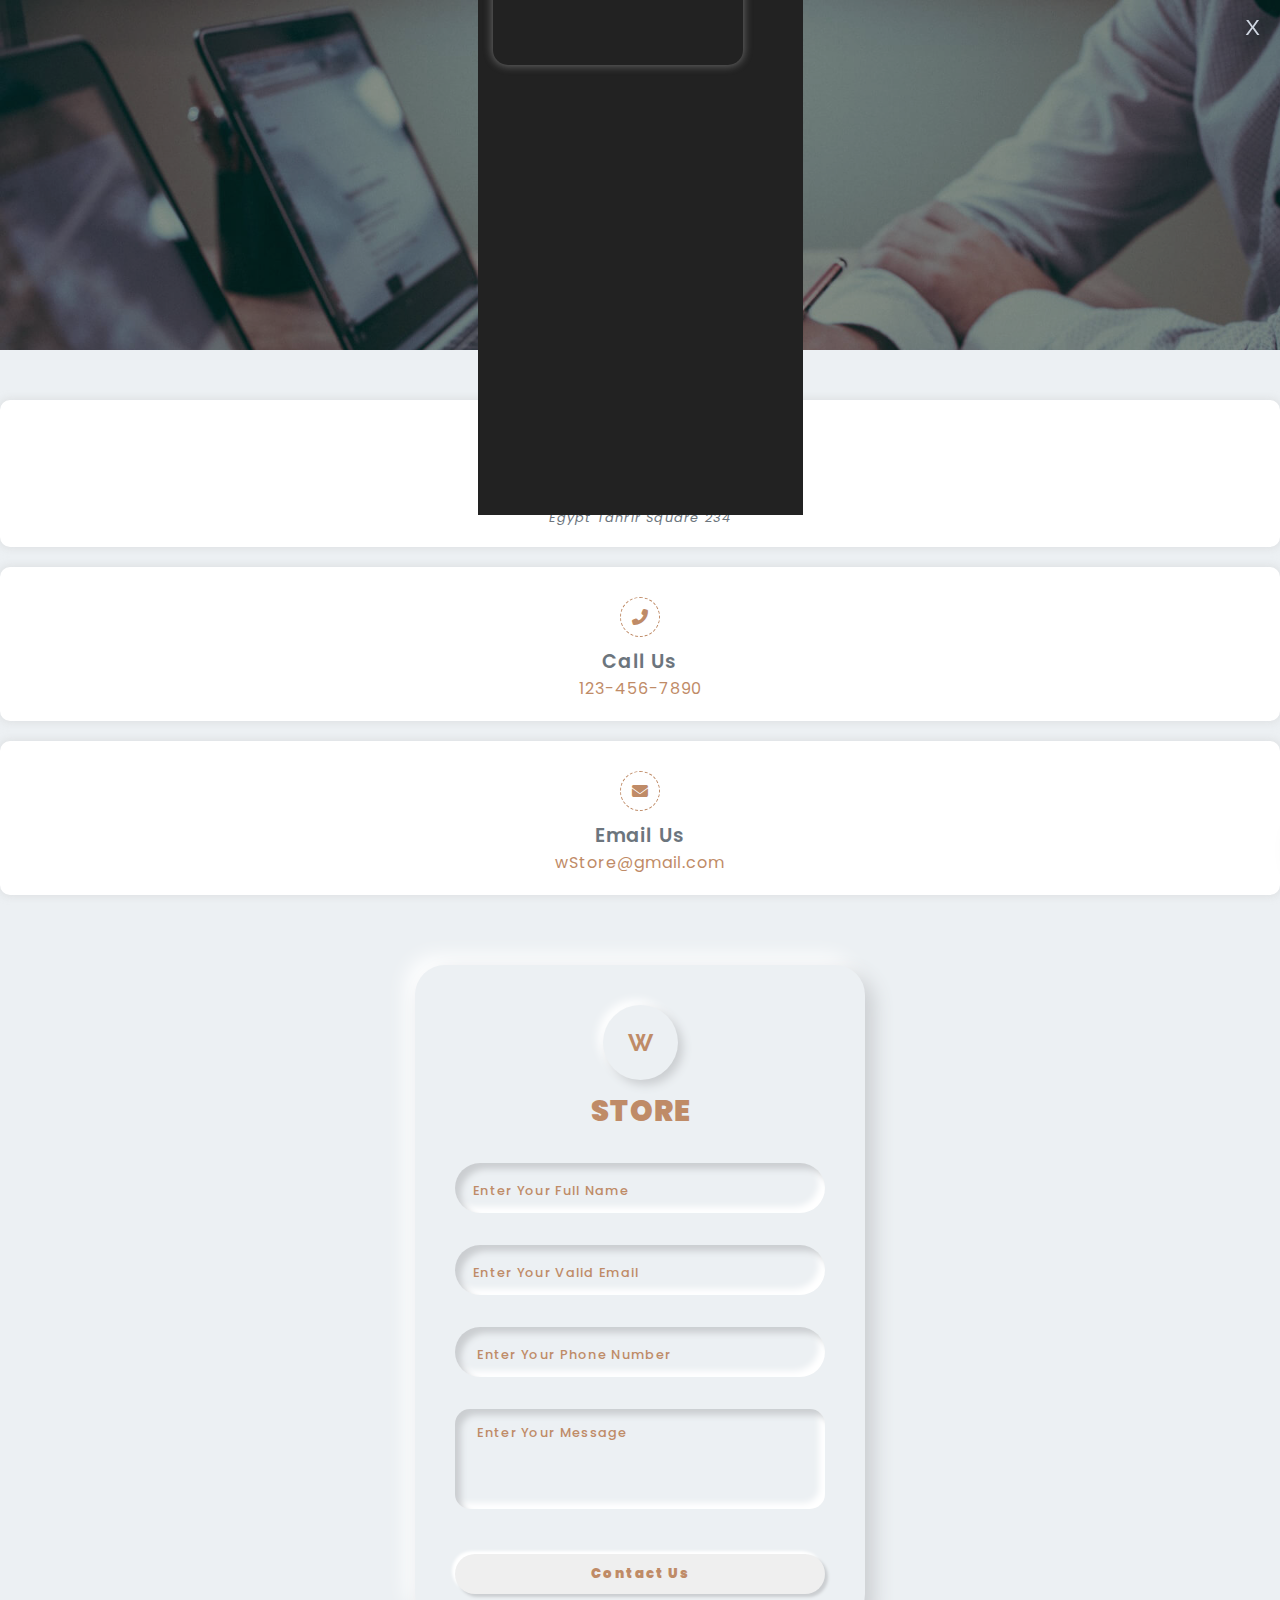
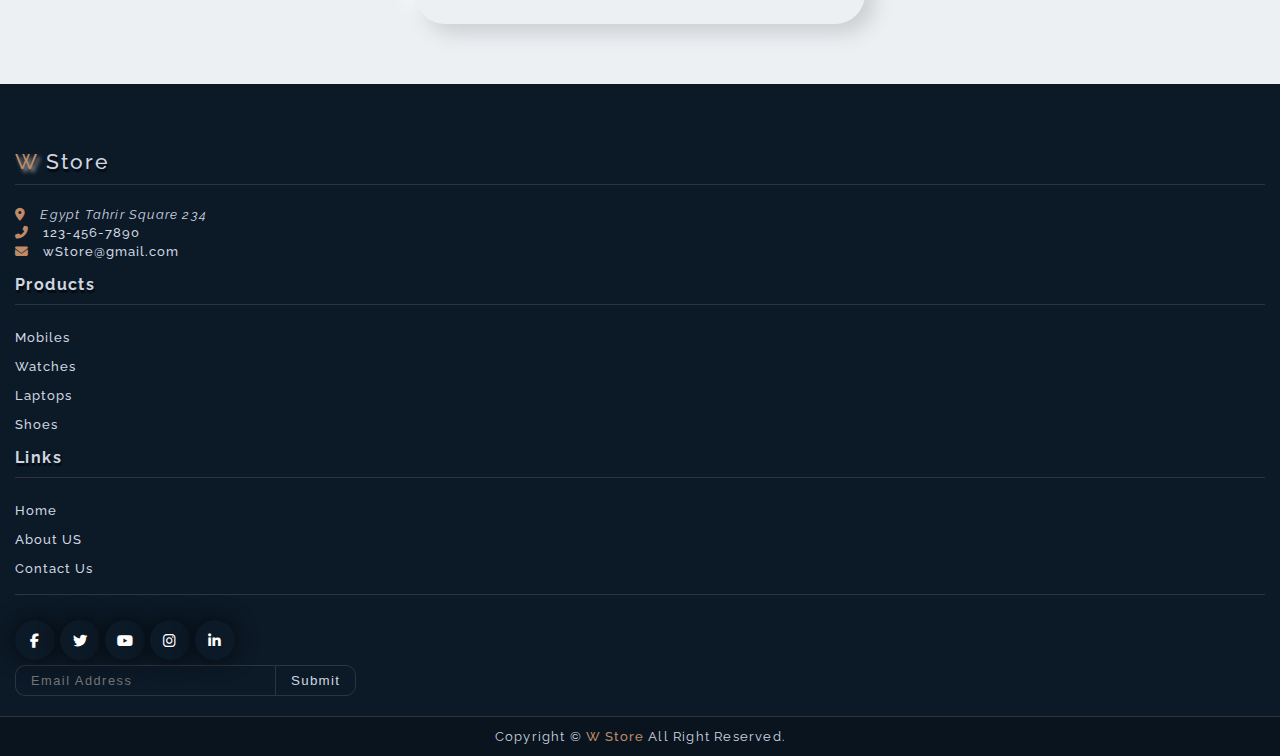
<file: contact.html>
<!DOCTYPE html>
<html lang="en">

<head>
    <meta charset="UTF-8" />
    <meta http-equiv="X-UA-Compatible" content="IE=edge" />
    <meta http-equiv="expires" content="0" />
    <meta http-equiv="pragma" content="no-cache" />
    <meta http-equiv="cache-control" content="no-cache" />
    <meta http-equiv="X-UA-Compatible" content="IE=edge" />
    <meta name="apple-mobile-web-app-capable" content="yes">
    <meta name="viewport" content="width=device-width, initial-scale=1.0, maximum-scale=1.0,user-scalable=0" />
    <meta name="theme-color" content="#ffffff" />
    <link rel="icon" type="image/jpg" href="favicon.jpg" />
    <title>Js-project</title>
    <!-- google font -->
    <link href="https://fonts.googleapis.com/css2?family=Raleway:wght@200;300;400;500;600;700;800;900&display=swap" rel="stylesheet">
    <link href="https://fonts.googleapis.com/css2?family=Raleway:wght@200;300;400;500;600;700&family=Rubik+Maze&display=swap" rel="stylesheet">
    <link href="https://fonts.googleapis.com/css2?family=Poppins:wght@200;300;400;500;600;700&family=Raleway:wght@200;300;400;500;600;700&family=Rubik+Maze&display=swap" rel="stylesheet">

    <!-- FontAwesome  -->
    <link rel="stylesheet" href="https://cdnjs.cloudflare.com/ajax/libs/font-awesome/6.1.2/css/all.min.css    ">
    <!-- CSS of bootstrap  -->
    <link href="https://cdn.jsdelivr.net/npm/bootstrap@5.2.0/dist/css/bootstrap.min.css" rel="stylesheet" integrity="sha384-gH2yIJqKdNHPEq0n4Mqa/HGKIhSkIHeL5AyhkYV8i59U5AR6csBvApHHNl/vI1Bx" crossorigin="anonymous">
    <link rel="stylesheet" href="assets/css/style.css">
    <link rel="stylesheet" href="assets/css/contact.css">
</head>

<body>
    <!-- ====================== Start of Navbar ====================== -->
    <nav class="navbar_container  flex-center" id="nav">
        <div class="container">
            <div class="navbar_inner">
                <div class="row">
                    <div class="nav_left_content logo_container col-4">
                        <h2> <a href="index.html"><span>W</span>Store </a></h2>
                    </div>
                    <div class="nav_right_content col-8">
                        <ul class="navbar_links  d-none d-md-flex">
                            <li class="navbar_item "> <a href="index.html"> Home</a> </li>
                            <li class="navbar_item"> <a href="about.html"> About </a> </li>
                            <li class="navbar_item"> <a href="contact.html" class="active"> Contact </a> </li>
                        </ul>
                        <div class="cart  d-none d-md-flex">
                            <div class="cart_count " id="cart_count">
                                <h4 class="count flex-center">0</h4>
                                <span> <i class="fa-solid fa-cart-shopping"></i></span>
                            </div>
                            <span>
                            <i class="fa-regular fa-heart"></i>  
                             </span>
                        </div>
                        <div class="menu_burger  d-flex d-md-none flex-center" id="sidebar_open_btn">
                            <span></span>
                            <span></span>
                            <span></span>
                        </div>
                    </div>
                </div>
            </div>
            <aside class="sidebar position-fixed  d-md-none d-flex" id="sidebar">
                <button class="close-btn flex-center" id="sidebar_close_btn"> X </button>
                <div class="aside_content">
                    <ul class="navbar_links   p-0">
                        <li class="navbar_item "> <a href="index.html"> Home</a> </li>
                        <li class="navbar_item"> <a href="about.html"> About </a> </li>
                        <li class="navbar_item"> <a href="contact.html" class="active"> Contact </a> </li>
                    </ul>
                </div>
            </aside>
            <div class="backdrop d-md-none d-flex" id="backdrop"> backdrop</div>

        </div>
    </nav>
    <!-- ====================== End of Navbar ====================== -->
    <section class="banner banner-contact">
        <div class="carousel">
            <div class="carousel-items">
                <div class="single-item flex-center active overlay" style="background-image:url('./assets/imgs/banner-01.jpg')">
                    <div class="item-content  ">
                        <h2 class="title"> Contact Us</h2>
                    </div>
                </div>
            </div>
        </div>
    </section>

    <section class="contact-us ">
        <div class="container">
            <div class="row row-cols-1 row-cols-sm-2 row-cols-md-2 row-cols-lg-3 ">
                <div class="col inner-container">
                    <div class="inner-content">
                        <p class="flex-center"><i class="fa-solid fa-map-location-dot"></i> </p>
                        <h2>Our Address </h2>
                        <address> Egypt Tahrir Square 234  </address>
                    </div>
                </div>
                <div class="col inner-container">
                    <div class="inner-content ">
                        <p class="flex-center"><i class="fa-solid fa-phone-flip"></i> </p>
                        <h2>Call Us </h2>
                        <a href="tel:123-456-7890">  123-456-7890</a>
                    </div>
                </div>
                <div class="col inner-container">
                    <div class="inner-content ">

                        <p class="flex-center"> <i class="fa-solid fa-envelope"></i></p>
                        <h2>Email Us </h2>
                        <a href="mailto:wStore@gmail.com">
                       wStore@gmail.com
                    </a>
                    </div>
                </div>
            </div>


        </div>
    </section>



    <section class="form-section">
        <div class="container">

            <form action="#" class="form-inner  " id="form" novalidate>
                <div class="logo-container">

                    <div class="logo">
                        <h2 class="h1">W </h2>
                    </div>
                    <div class="logo-title">
                        <h2 class="h1">store</h2>
                    </div>
                </div>
                <div class="form-groups-container">


                    <div class="form-group">
                        <input id="name" class="input" type="text" placeholder="Enter Your Full Name" pattern="[a-zA-Z0-9,#.-]+" />
                        <div class="error-msg"> Please fill your name </div>
                    </div>
                    <div class="form-group">
                        <input id="email" class="input" type="email" placeholder="Enter Your Valid Email" />
                        <div class="error-msg"> Please insert your valid email </div>

                    </div>
                    <div class="form-group ">
                        <input id="phone" class="input" type="tel" placeholder=" Enter Your Phone Number" />
                        <div class="error-msg"> Pleasr insert Your Valid Number </div>

                    </div>
                    <div class="form-group">
                        <textarea name="textarea" class="input" id="message" placeholder=" Enter Your Message"></textarea>
                        <div class="error-msg"> Please write at least 20 letter ! </div>
                    </div>
                    <div class="submit-btn-container">
                        <button class="submit-btn" type="submit" id="submit-btn"> Contact Us </button>
                    </div>
                </div>
            </form>
        </div>
    </section>
    <!-- ===================================  Start Footer =================================== -->

    <footer class="footer">
        <div class="footer-container">
            <div class="container">
                <button class="back-top-btn flex-center" id="back-to-top">
                <span><i class="fa-solid fa-arrow-up"></i> </span>
            </button>
                <div class="footer-inner row row-cols-md-3 row-cols-1">
                    <div class="col">
                        <div class="nav_left_content logo_container">
                            <h2> <a href="#" class="logo"><span>W</span> Store  </a> </h2>
                            <div class="footer-info">
                                <p>
                                    <address>
                                <i class="fa-solid fa-location-dot"></i> Egypt Tahrir Square 234
                                </address>
                                </p>
                                <p>
                                    <a href="tel:123-456-7890"> <i class="fa-solid fa-phone-flip"></i> 123-456-7890</a>
                                </p>
                                <p>
                                    <a href="mailto:wStore@gmail.com">
                                        <i class="fa-solid fa-envelope"></i> wStore@gmail.com
                                    </a>
                                </p>
                            </div>
                        </div>
                    </div>
                    <div class="col">

                        <h2>Products
                        </h2>
                        <ul class="products">
                            <li>
                                <a href="#"> Mobiles</a>
                            </li>
                            <li>
                                <a href="#">Watches</a>
                            </li>
                            <li>
                                <a href="#">Laptops</a>
                            </li>
                            <li>
                                <a href="#">Shoes</a>
                            </li>

                        </ul>
                    </div>
                    <div class="col">
                        <h2>Links
                        </h2>
                        <ul class="links">
                            <li>
                                <a href="index.html"> Home</a>
                            </li>
                            <li>
                                <a href="about.html">About US</a>
                            </li>
                            <li>
                                <a href="contact.html">Contact Us</a>
                            </li>
                        </ul>

                    </div>

                </div>
                <div class="footer-footer d-flex align-items-center justify-content-between">
                    <ul class="wrapper_social   d-flex">
                        <li>
                            <a href="#" class="icon flex-center facebook">
                                <div class="tooltip">Facebook</div>
                                <span><i class="fab fa-facebook-f"></i></span>
                            </a>
                        </li>

                        <li>
                            <a href="#" class="icon flex-center twitter">
                                <div class="tooltip">Twitter</div>
                                <span><i class="fab fa-twitter"></i></span>
                            </a>
                        </li>

                        <li>
                            <a href="#" class="icon flex-center youtube">
                                <div class="tooltip">Youtube</div>
                                <span><i class="fab fa-youtube"></i></span>
                            </a>
                        </li>

                        <li>
                            <a href="#" class="icon flex-center instagram">
                                <div class="tooltip">Instagram</div>
                                <span><i class="fab fa-instagram"></i></span>
                            </a>
                        </li>
                        <li>
                            <a href="#" class="icon flex-center linkedin">
                                <div class="tooltip">Linkedin</div>
                                <span><i class="fab fa-linkedin-in"></i></span>
                            </a>
                        </li>
                    </ul>
                    <div class="input-field">
                        <input type="email" placeholder="Email Address"> <input type="submit">
                    </div>

                </div>

            </div>
        </div>
        <div class="copy-right text-center flex-center  ">
            <p> Copyright ©
                <a href="index.html"> <span> W </span> Store </a> All Right Reserved. </p>
        </div>
    </footer>









    <!-- ===================================  End of Footer   =================================== -->



    <script src="./assets/js/main.js "></script>
    <script src="./assets/js/contact.js "></script>
</body>

</html>
</file>
<file: assets/css/style.css>
* {
     margin: 0;
     padding: 0;
     -webkit-box-sizing: border-box;
     box-sizing: border-box;
 }
 
 html,
 body {
     scroll-behavior: smooth;
 }
 
 :root {
     --main-color: #BF8B67;
     --secondary-color: #DACC96;
     --white-color: #fff;
     --shadow: 0 0 13px 2px #cbc6c6;
     --dark-color: #0C1926;
     --text-color: #cfd6e1;
 }
 
 body {
     font-family: 'Raleway', sans-serif;
 }
 
 .flex-center {
     display: -webkit-box;
     display: -ms-flexbox;
     display: flex;
     -webkit-box-align: center;
     -ms-flex-align: center;
     align-items: center;
     -webkit-box-pack: center;
     -ms-flex-pack: center;
     justify-content: center;
 }
 
 .transform-center {
     position: absolute;
     top: 50%;
     left: 50%;
     -webkit-transform: translate(-50%, -50%);
     -ms-transform: translate(-50%, -50%);
     transform: translate(-50%, -50%);
 }
 
 .overlay {
     position: relative;
     z-index: 2;
 }
 
 .overlay::before {
     content: "";
     position: absolute;
     left: 0;
     top: 0;
     background-color: rgba(4, 4, 4, .45);
     width: 100%;
     height: 100%;
     z-index: -1;
 }
 
 a {
     text-decoration: none;
     letter-spacing: 1px;
 }
 
 ul {
     list-style: none;
     margin-bottom: 0;
     padding: 0;
 }
 
 input {
     outline: 0;
     padding: 7px 15px
 }
 
 .navbar_container {
     height: 70px;
     width: 100%;
     -webkit-transition: .5s ease-in-out;
     -o-transition: .5s ease-in-out;
     transition: .5s ease-in-out;
     top: 0;
     position: fixed;
     z-index: 333;
 }
 
 .navbar_container.sticky {
     background-color: var(--white-color);
     height: 60px;
     -webkit-box-shadow: var(--shadow);
     box-shadow: var(--shadow);
 }
 
 nav .logo_container {
     display: flex;
     align-items: center;
 }
 
 .logo_container h2 {
     margin-bottom: 0;
     font-size: 1.5rem;
 }
 
 .logo_container h2 a {
     display: -webkit-box;
     display: -ms-flexbox;
     display: flex;
     -webkit-box-align: center;
     -ms-flex-align: center;
     align-items: center;
     margin-bottom: 0;
     font-weight: 700;
     letter-spacing: 2px;
     color: var(--white-color);
 }
 
 .logo_container h2 a span {
     color: var(--main-color);
     margin-right: 7px;
     text-shadow: 3px 3px 4px #b3afb1
 }
 
 .nav_right_content {
     display: -webkit-box;
     display: -ms-flexbox;
     display: flex;
     -webkit-box-pack: justify;
     -ms-flex-pack: justify;
     justify-content: space-between;
     -webkit-box-align: center;
     -ms-flex-align: center;
     align-items: center;
 }
 
 .navbar_links {
     display: -webkit-box;
     display: -ms-flexbox;
     display: flex;
     -webkit-box-align: center;
     -ms-flex-align: center;
     align-items: center;
     -webkit-column-gap: 15px;
     -moz-column-gap: 15px;
     column-gap: 15px;
 }
 
 .navbar_links li a {
     color: var(--white-color);
     font-weight: 600;
     font-size: 1.1rem;
     position: relative;
     font-weight: 700;
     opacity: .7;
     -webkit-transition: .5s ease-in-out;
     -o-transition: .5s ease-in-out;
     transition: .5s ease-in-out;
 }
 
 .navbar_links li a::after {
     content: "";
     position: absolute;
     left: 0;
     bottom: -2px;
     width: 100%;
     -webkit-transition: .5s ease-in-out;
     -o-transition: .5s ease-in-out;
     transition: .5s ease-in-out;
     height: 2px;
     background-color: var(--main-color);
     opacity: 0;
     -webkit-transform: scale(0);
     -ms-transform: scale(0);
     transform: scale(0);
 }
 
 .navbar_links li a.active::after,
 .navbar_links li a:hover::after,
 .navbar_links li a:hover,
 .navbar_links li a.active {
     -webkit-transform: scale(1);
     -ms-transform: scale(1);
     transform: scale(1);
     opacity: 1;
 }
 
 nav .cart {
     display: -webkit-box;
     display: -ms-flexbox;
     display: flex;
     -webkit-box-align: center;
     -ms-flex-align: center;
     align-items: center;
     -webkit-column-gap: 25px;
     -moz-column-gap: 25px;
     column-gap: 25px;
     color: var(--white-color);
 }
 
 nav .cart span {
     -webkit-transition: .3s ease-in-out;
     -o-transition: .3s ease-in-out;
     transition: .3s ease-in-out;
     cursor: pointer;
     color: var(--white-color);
 }
 
 nav .cart span:hover {
     color: var(--main-color);
 }
 
 .navbar_container.sticky .cart:hover,
 .navbar_container.sticky .cart span:hover {
     color: var(--main-color) !important
 }
 
 .nav_right_content .menu_burger {
     width: 35px;
     height: 30px;
     -webkit-box-orient: vertical;
     -webkit-box-direction: normal;
     -ms-flex-direction: column;
     flex-direction: column;
     cursor: pointer;
 }
 
 .nav_right_content .menu_burger span {
     background-color: var(--white-color);
     margin-bottom: 7px;
     width: 100%;
     -ms-flex-item-align: end;
     align-self: flex-end;
     height: 2px;
     -webkit-transition: width .5s ease-in-out;
     -o-transition: width .5s ease-in-out;
     transition: width .5s ease-in-out;
 }
 
 .nav_right_content .menu_burger span:nth-child(2) {
     width: 50%;
 }
 
 .nav_right_content .menu_burger span:last-child {
     margin-bottom: 0;
     width: 75%;
 }
 
 .nav_right_content .menu_burger:hover span {
     width: 100%;
 }
 
 nav .cart_count {
     position: relative;
 }
 
 nav .count {
     position: absolute;
     font-size: 14px;
     top: -10px;
     right: -3px;
     color: var(--white-color);
     background-color: var(--main-color);
     width: 18px;
     height: 18px;
     border-radius: 50%;
     margin-bottom: 0;
     font-family: Arial, Helvetica, sans-serif;
 }
 
 .navbar_container.sticky .logo_container h2 a,
 .navbar_container.sticky .navbar_links li a,
 .navbar_container.sticky .cart,
 .navbar_container.sticky .cart span {
     color: var(--dark-color)
 }
 
 .navbar_container.sticky .menu_burger span {
     background-color: var(--dark-color);
 }
 
 aside.sidebar {
     left: -350px;
     top: 0;
     height: 100vh;
     background-color: #222;
     -webkit-box-align: center;
     -ms-flex-align: center;
     align-items: center;
     -webkit-box-pack: center;
     -ms-flex-pack: center;
     justify-content: center;
     width: 325px;
     padding: 15px;
     -webkit-transition: .5s ease-in-out;
     -o-transition: .5s ease-in-out;
     transition: .5s ease-in-out;
     z-index: 999;
 }
 
 aside.sidebar.active {
     left: 0;
 }
 
 aside .close-btn {
     color: var( --text-color);
     outline: 0;
     border: 0;
     background-color: transparent;
     font-size: 22px;
     -webkit-transform: rotate(-360deg);
     -ms-transform: rotate(-360deg);
     transform: rotate(-360deg);
     -webkit-transition: -webkit-transform .4s ease-in-out;
     transition: -webkit-transform .4s ease-in-out;
     -o-transition: transform .4s ease-in-out;
     transition: transform .4s ease-in-out;
     transition: transform .4s ease-in-out, -webkit-transform .4s ease-in-out;
     position: absolute;
     top: 15px;
     right: 20px;
     z-index: 44;
 }
 
 .close-btn:hover {
     -webkit-transform: rotate(360deg);
     -ms-transform: rotate(360deg);
     transform: rotate(360deg);
 }
 
 aside .aside_content {
     -webkit-box-shadow: 0 0 9px 1px #cccccc69;
     box-shadow: 0 0 9px 1px #cccccc69;
     background-color: #222;
     width: calc(100% - 15%);
     height: 50%;
     -webkit-box-align: center;
     -ms-flex-align: center;
     align-items: center;
     -webkit-box-pack: center;
     -ms-flex-pack: center;
     justify-content: center;
     display: -webkit-box;
     display: -ms-flexbox;
     display: flex;
     -webkit-box-orient: vertical;
     -webkit-box-direction: normal;
     -ms-flex-direction: column;
     flex-direction: column;
     border-radius: 15px;
 }
 
 aside ul {
     -webkit-box-orient: vertical;
     -webkit-box-direction: normal;
     -ms-flex-direction: column;
     flex-direction: column;
 }
 
 .aside_content .navbar_item a {
     color: var( --text-color) !important;
     display: block;
     margin-bottom: 10px;
     font-size: 15px;
 }
 
 .aside_content .navbar_item a.active::after,
 .aside_content .navbar_item a:hover::after {
     background-color: var( --white-color);
 }
 
 .backdrop {
     background-color: rgba(0, 0, 0, .8);
     left: 0;
     right: 0;
     top: 0;
     bottom: 0;
     position: fixed;
     z-index: 22;
     visibility: hidden;
     -webkit-transition: .5s ease-in-out;
     -o-transition: .5s ease-in-out;
     transition: .5s ease-in-out;
     opacity: 0;
 }
 
 .backdrop.active {
     visibility: visible;
     opacity: 1;
 }
 
 @media only screen and (max-width: 767px) {
     .nav_right_content {
         -webkit-box-pack: end;
         -ms-flex-pack: end;
         justify-content: flex-end;
     }
 }
 /* ===================================== End of Navbar ============================================*/
 /* ====================================== Start of Banner =========================================== */
 
 .carousel {
     height: 60vh;
     overflow: hidden;
     position: relative;
 }
 
 @media screen and (min-width:992px) {
     .carousel {
         height: 100vh;
     }
 }
 
 .carousel-items {
     height: 100%;
     display: -webkit-box;
     display: -ms-flexbox;
     display: flex;
     -webkit-transition: .5s ease-in-out;
     -o-transition: .5s ease-in-out;
     transition: .5s ease-in-out;
 }
 
 .carousel-items .single-item {
     -ms-flex-preferred-size: 100%;
     flex-basis: 100%;
     background-size: cover;
     background-repeat: no-repeat;
     background-attachment: fixed;
 }
 
 .controls .arrow {
     position: absolute;
     top: 50%;
     cursor: pointer;
     font-size: 20px;
     color: #fff;
     width: 40px;
     height: 40px;
     padding: 10px;
     -webkit-transform: translateY(-50%);
     -ms-transform: translateY(-50%);
     transform: translateY(-50%);
     -webkit-transition: all .5s ease-in-out;
     -o-transition: all .5s ease-in-out;
     transition: all .5s ease-in-out;
     border-radius: 50%;
     z-index: 3;
     background-color: var(--main-color);
 }
 
 .controls .arrow:hover {
     color: #fff;
     background-color: var(--dark-color);
 }
 
 .controls .arrow.arrow-left {
     left: -50px;
 }
 
 .controls .arrow.arrow-right {
     right: -50px
 }
 
 .carousel:hover .controls .arrow.arrow-left {
     left: 9vw
 }
 
 .carousel:hover .controls .arrow.arrow-right {
     right: 9vw
 }
 
 .controls .indicators {
     display: -webkit-box;
     display: -ms-flexbox;
     display: flex;
     gap: 10px;
     position: absolute;
     bottom: 5%;
     left: 50%;
     -webkit-transform: translate(-50%, -5%);
     -ms-transform: translate(-50%, -5%);
     transform: translate(-50%, -5%);
     z-index: 3;
 }
 
 .indicators li {
     width: 15px;
     height: 15px;
     border-radius: 50%;
     display: inline-block;
     background-color: transparent;
     border: 2px solid var(--white-color);
     z-index: 3;
     cursor: pointer;
     -webkit-transition: .5s ease-in-out;
     -o-transition: .5s ease-in-out;
     transition: .5s ease-in-out;
     background-color: var(--dark-color);
 }
 
 .indicators li:hover,
 .indicators li.active {
     background-color: var(--main-color);
 }
 
 .item-content {
     padding: 25px 20px;
     border-radius: 15px;
     text-align: center;
 }
 
 .item-content .content-paragraph {
     font-size: 1.6rem;
     color: #fff;
 }
 
 h2.title {
     font-size: 2rem;
     font-weight: 800;
     letter-spacing: 2px;
     margin-bottom: 25px;
     color: var(--white-color);
 }
 
 .main-btn {
     color: #fff;
     width: 150px;
     padding: 8px 5px;
     border-radius: 10px;
     position: relative;
     -webkit-transition: .6s ease-in-out;
     -o-transition: .6s ease-in-out;
     transition: .6s ease-in-out;
     z-index: 2;
     border: 0;
     font-weight: 800;
     letter-spacing: 1.5px;
     overflow: hidden;
     background-color: var(--main-color) !important;
     -webkit-box-shadow: 0 0 3px 2px #ccc;
     box-shadow: 0 0 3px 2px #ccc;
 }
 
 .main-btn::after {
     content: "";
     position: absolute;
     left: 0;
     top: 0;
     width: 0;
     height: 100%;
     background-color: var(--dark-color);
     -webkit-transition: .6s ease-in-out;
     -o-transition: .6s ease-in-out;
     transition: .6s ease-in-out;
     border-radius: 10px;
     overflow: hidden;
     z-index: -1;
 }
 
 .main-btn:hover {
     color: #fff;
 }
 
 .main-btn:hover::after {
     width: 100%;
     left: auto;
     right: 0;
 }
 /* ================================ Categories ============================= */
 
 .categories {
     padding: 50px 0 40px;
     width: 100%;
     background-image: url("../imgs/category-bg.jpg");
     background-size: cover;
     background-repeat: no-repeat;
     background-attachment: fixed;
 }
 
 .categories .filter_controller {
     margin-top: 25px;
     -webkit-column-gap: 15px;
     -moz-column-gap: 15px;
     column-gap: 15px;
     background-color: var(--secondary-color);
     padding: 0px 20px;
     max-width: -webkit-max-content;
     max-width: -moz-max-content;
     max-width: max-content;
     margin: 40px auto 0;
     border-radius: 10px;
     -ms-flex-wrap: wrap;
     flex-wrap: wrap;
 }
 
 .categories .filter_controller li {
     border: 0;
     background-color: transparent;
     padding: 10px 8px;
     font-weight: 600;
     letter-spacing: 1.3px;
     display: inline-block;
     height: 100%;
     -webkit-transition: .5s ease-in-out;
     -o-transition: .5s ease-in-out;
     transition: .5s ease-in-out;
     text-transform: capitalize;
     cursor: pointer;
 }
 
 .categories .filter_controller li.active,
 .categories .filter_controller li:hover {
     background-color: var(--white-color);
 }
 
 .categories .filter_controller li a {
     color: var(--dark-color);
     font-weight: 500;
     font-family: 'Poppins', sans-serif;
     -webkit-transition: .4s ease-in-out;
     -o-transition: .4s ease-in-out;
     transition: .4s ease-in-out;
 }
 
 .categories .filter_controller li.active a,
 .categories .filter_controller li:hover a {
     color: var(--main-color)
 }
 
 .categories .category-item {
     display: -webkit-box;
     display: -ms-flexbox;
     display: flex;
     -webkit-box-orient: horizontal;
     -webkit-box-direction: normal;
     -ms-flex-flow: row wrap;
     flex-flow: row wrap;
     -webkit-transition: .5s ease-in-out;
     -o-transition: .5s ease-in-out;
     transition: .5s ease-in-out;
 }
 
 .categories .single {
     margin-top: 40px;
     -webkit-box-shadow: 0 0 5px 1px #a59696;
     box-shadow: 0 0 5px 1px #a59696;
     border-radius: 10px;
     -webkit-box-orient: vertical;
     -webkit-box-direction: normal;
     -ms-flex-direction: column;
     flex-direction: column;
     display: -webkit-box;
     display: -ms-flexbox;
     display: flex;
     background-color: rgba(0, 0, 0, .5);
     overflow: hidden;
 }
 
 .categories .single:hover .add-cart {
     bottom: 0;
 }
 
 .categories .single-product-img img {
     border-radius: 10px 10px 0px 0px;
     -webkit-transition: .8s ease-in-out;
     -o-transition: .8s ease-in-out;
     transition: .8s ease-in-out;
     -webkit-filter: brightness(0.78);
     filter: brightness(0.78)
 }
 
 .categories .single-product-img img:hover {
     -webkit-transform: scale(1.2);
     -ms-transform: scale(1.2);
     transform: scale(1.2);
 }
 
 .categories .single-product-img .add-cart {
     position: absolute;
     bottom: -80px;
     left: 50%;
     -webkit-transform: translate(-50%, -15px);
     -ms-transform: translate(-50%, -15px);
     transform: translate(-50%, -15px);
     font-size: 1rem;
     padding: 7px;
     width: 130px;
     font-weight: 500;
     -webkit-transition: .5s ease-in-out;
     -o-transition: .5s ease-in-out;
     transition: .5s ease-in-out;
     background-color: var(--main-color);
     font-family: 'Poppins', sans-serif;
     letter-spacing: 1.4px;
     color: var(--white-color);
     border-radius: 30px;
     border: 0;
 }
 
 .categories .single-product-img .add-cart:hover {
     background-color: var(--dark-color);
     color: var(--white-color)
 }
 
 .categories .single-product-info {
     padding: 20px 15px;
     color: var(--white-color);
     font-family: 'Poppins', sans-serif;
 }
 
 .categories .product-info-top a,
 .categories .product-info-top span {
     font-size: .9rem;
     color: var(--white-color);
     -webkit-transition: .5s ease-in-out;
     -o-transition: .5s ease-in-out;
     transition: .5s ease-in-out;
     font-weight: 500;
     font-family: 'Poppins', sans-serif;
     cursor: pointer;
     margin-bottom: 15px;
     text-transform: capitalize;
 }
 
 .categories .product-info-top a:hover,
 .categories .product-info-top span:hover {
     color: var(--main-color)
 }
 
 .product-info-bottom span {
     font-size: 1rem;
 }
 
 @media (max-width: 768px) {
     .categories h2.title {
         text-align: center;
         font-size: 1.7rem;
     }
     .categories .filter_controller {
         gap: 0px;
         font-size: .8rem;
         margin-top: 20px;
     }
     .categories .filter_controller li {
         letter-spacing: .3px;
         padding: 10px 3px;
     }
     .categories .product-info-top a,
     .categories .product-info-top span,
     .product-info-bottom span {
         font-size: .75rem;
     }
     .carousel-items .single-item {
         background-position: center bottom;
     }
 }
 
 @media only screen and (max-width:991px) {
     .categories .product-info-top a,
     .categories .product-info-top span,
     .product-info-bottom span {
         font-size: .8rem;
     }
     .categories h2.title {
         text-align: center;
         font-size: 1.8rem;
     }
     .categories .filter_controller {
         gap: 4px
     }
 }
 
 @media (max-width:350px) {
     .categories .filter_controller li {
         font-size: 10px;
     }
 }
 /*====================================== Footer ================================== */
 
 .footer-container {
     background-color: var(--dark-color);
     padding: 50px 15px 0px;
     color: #cfd6e1;
     overflow: hidden;
 }
 
 .back-top-btn {
     width: 40px;
     height: 40px;
     background-color: var(--main-color);
     font-size: 20px;
     cursor: pointer;
     border-radius: 50%;
     -webkit-box-shadow: 0 0 20px 2px rgba(0, 0, 0, 0.5);
     box-shadow: 0 0 20px 2px rgba(0, 0, 0, 0.5);
     -webkit-transition: .5s ease-in-out;
     -o-transition: .5s ease-in-out;
     transition: .5s ease-in-out;
     position: fixed;
     bottom: 30px;
     outline: 0;
     border: 0;
     color: var(--text-color);
     right: -60px;
     z-index: 555;
 }
 
 .back-top-btn:hover {
     background-color: var(--dark-color);
 }
 
 .footer .footer-inner h2,
 .footer .footer-inner h2 {
     margin-bottom: 22px;
     margin-top: 15px;
     letter-spacing: 1.4px;
     font-size: 1rem;
     border-bottom: 1px solid #2d343f;
     padding-bottom: 10px;
     text-shadow: 1px 3px 1px #0000009c;
 }
 
 .footer .footer-inner a:not(.logo) {
     color: #cfd6e1;
     font-weight: 500;
     display: inline-block;
     -webkit-transition: .5s ease-in-out;
     -o-transition: .5s ease-in-out;
     transition: .5s ease-in-out;
     font-size: .8rem;
     letter-spacing: 1px;
 }
 
 .footer .logo_container h2 a {
     max-width: -webkit-max-content;
     max-width: -moz-max-content;
     max-width: max-content;
     -webkit-transition: .5s ease-in-out;
     -o-transition: .5s ease-in-out;
     transition: .5s ease-in-out;
     font-size: 1.3rem !important;
     font-weight: 500;
     color: var(--text-color);
 }
 
 .footer .footer-inner a:hover {
     color: var(--main-color)
 }
 
 .products li,
 .links li {
     margin-bottom: 10px;
 }
 
 .footer .footer-inner i {
     color: var(--main-color);
     margin-right: 10px;
 }
 
 .footer-inner {
     padding-bottom: 7px;
 }
 
 .footer .wrapper_social {
     display: -webkit-box;
     display: -ms-flexbox;
     display: flex;
     -ms-flex-wrap: wrap;
     flex-wrap: wrap;
 }
 
 .footer .wrapper_social a {
     position: relative;
     background-color: var(--dark-color);
     border-radius: 50%;
     width: 40px;
     height: 40px;
     color: #fff;
     font-size: .9rem;
     margin: 5px;
     -webkit-box-orient: vertical;
     -webkit-box-direction: normal;
     -ms-flex-direction: column;
     flex-direction: column;
     -webkit-box-shadow: 0 0 20px 2px rgba(0, 0, 0, 0.5);
     box-shadow: 0 0 20px 2px rgba(0, 0, 0, 0.5);
     cursor: pointer;
     -webkit-transition: all 0.2s cubic-bezier(0.68, -0.55, 0.265, 1.55);
     -o-transition: all 0.2s cubic-bezier(0.68, -0.55, 0.265, 1.55);
     transition: all 0.2s cubic-bezier(0.68, -0.55, 0.265, 1.55);
 }
 
 address {
     letter-spacing: 1.2px;
     font-size: .8rem;
 }
 
 .footer .wrapper_social a:first-child {
     margin-left: 0;
 }
 
 .footer .wrapper_social a span {
     color: #fff;
 }
 
 .footer .wrapper_social a .tooltip {
     position: absolute;
     top: 0;
     font-size: 14px;
     background-color: #ffffff;
     color: #ffffff;
     padding: 5px 8px;
     border-radius: 5px;
     -webkit-box-shadow: 0 10px 10px rgba(0, 0, 0, 0.1);
     box-shadow: 0 10px 10px rgba(0, 0, 0, 0.1);
     opacity: 0;
     pointer-events: none;
     -webkit-transition: all 0.3s cubic-bezier(0.68, -0.55, 0.265, 1.55);
     -o-transition: all 0.3s cubic-bezier(0.68, -0.55, 0.265, 1.55);
     transition: all 0.3s cubic-bezier(0.68, -0.55, 0.265, 1.55);
 }
 
 .footer .wrapper_social a .tooltip::before {
     position: absolute;
     content: "";
     height: 8px;
     width: 8px;
     bottom: -3px;
     left: 50%;
     -webkit-transform: translate(-50%) rotate(45deg);
     -ms-transform: translate(-50%) rotate(45deg);
     transform: translate(-50%) rotate(45deg);
     -webkit-transition: all 0.3s cubic-bezier(0.68, -0.55, 0.265, 1.55);
     -o-transition: all 0.3s cubic-bezier(0.68, -0.55, 0.265, 1.55);
     transition: all 0.3s cubic-bezier(0.68, -0.55, 0.265, 1.55);
 }
 
 .footer .wrapper_social a.instagram:hover,
 .footer .wrapper_social a.instagram .tooltip,
 .footer .wrapper_social a.instagram .tooltip::before {
     background-color: #e1306c;
     color: #ffffff;
 }
 
 .footer .wrapper_social a.twitter:hover,
 .footer .wrapper_social a.twitter .tooltip,
 .footer .wrapper_social a.twitter .tooltip::before {
     background-color: #46c1f6;
     color: #ffffff;
 }
 
 .footer .wrapper_social a.facebook:hover,
 .footer .wrapper_social a.facebook .tooltip,
 .footer .wrapper_social a.facebook .tooltip::before {
     background-color: #3b5999;
     color: #ffffff;
 }
 
 .footer .wrapper_social a.linkedin:hover,
 .footer .wrapper_social a.linkedin .tooltip,
 .footer .wrapper_social a.linkedin .tooltip::before {
     background-color: #0e76a8;
     color: #ffffff;
 }
 
 .footer .wrapper_social a.youtube:hover,
 .footer .wrapper_social a.youtube .tooltip,
 .footer .wrapper_social a.youtube .tooltip::before {
     color: #ffffff;
     background-color: #de463b;
 }
 
 .footer .wrapper_social a:hover .tooltip {
     top: -45px;
     opacity: 1;
     visibility: visible;
     pointer-events: auto;
 }
 
 .footer .wrapper_social a:hover span,
 .footer .wrapper_social a:hover .tooltip {
     text-shadow: 0px -1px 0px rgba(0, 0, 0, 0.1);
 }
 
 .footer-footer {
     padding: 20px 0;
     border-top: 1px solid rgb(45, 52, 63);
 }
 
 .footer-footer .input-field {
     display: -webkit-box;
     display: -ms-flexbox;
     display: flex;
     -webkit-box-align: center;
     -ms-flex-align: center;
     align-items: center;
 }
 
 .footer-footer .input-field input {
     background-color: transparent;
     border: 1px solid #2d343f;
     color: var(--text-color)
 }
 
 .footer-footer .input-field input[type="email"] {
     border-right: 0;
     border-radius: 10px 0px 0px 10px;
     width: 260px;
 }
 
 .footer-footer .input-field input[type="submit"] {
     border-radius: 0px 10px 10px 0px;
     letter-spacing: 1.3px;
     -webkit-transition: .5s ease-in-out;
     -o-transition: .5s ease-in-out;
     transition: .5s ease-in-out;
     background-color: transparent;
     /* font-size: .8rem; */
 }
 
 .footer-footer .input-field input[type="submit"]:hover {
     background-color: var(--main-color);
 }
 
 .footer-footer .input-field input[type="email"]::placeholder {
     font-size: .8rem;
     letter-spacing: 1.5px;
 }
 
 .copy-right {
     padding: 12px;
     background-color: #09141e;
     border-top: 1px solid rgb(45, 52, 63);
     color: var(--text-color);
 }
 
 .copy-right p {
     font-size: .8rem;
     margin-bottom: 0;
     letter-spacing: 1.2px;
 }
 
 .copy-right p a {
     color: var(--main-color);
     font-weight: 500;
 }
 
 @media only screen and (max-width: 767px) {
     .footer-footer {
         -webkit-box-orient: vertical;
         -webkit-box-direction: normal;
         -ms-flex-direction: column;
         flex-direction: column;
         gap: 25px;
     }
     .footer-container {
         padding-left: 0;
         padding-right: 0;
     }
     .input-field {
         width: 100%;
     }
     h2 {
         font-size: 1rem !important;
     }
 }
</file>
<file: assets/css/about.css>
.banner-contact .carousel {
    height: 350px;
}

.our-products {
    padding: 50px 0;
    font-family: 'Poppins', sans-serif;
}

.our-products .img-container {
    width: 100%;
    margin-bottom: 20px;
    position: sticky;
    top: 65px;
}

.img-container img {
    width: 100%;
    border-radius: 10px;
    padding: 2px;
    border: 1px solid #ccc;
}

.product-info .product-name {
    color: var(--main-color);
    letter-spacing: 1.2px;
    font-size: 1rem;
    font-weight: 600;
}

.product-info .product-top {
    display: -webkit-box;
    display: -ms-flexbox;
    display: flex;
    -webkit-box-align: center;
    -ms-flex-align: center;
    align-items: center;
    -ms-flex-wrap: wrap;
    flex-wrap: wrap;
    -webkit-box-pack: justify;
    -ms-flex-pack: justify;
    justify-content: space-between;
    margin-top: 10px;
}

.product-info .product-top .review-icons {
    font-size: 12px;
    color: var(--main-color);
}

.product-info .product-top .no-reviews,
.product-info .product-top .stock {
    margin-left: 5px;
    color: var(--dark-color);
    font-size: .7rem;
    font-weight: 600;
    letter-spacing: .7px;
}

.product-info .product-top .stock {
    color: var(--main-color);
    text-transform: capitalize;
}

.product-info .price {
    margin: 10px 0 0px;
    color: var(--dark-color);
    font-weight: 500;
}

.taxes {
    font-size: .8rem;
    font-weight: 500;
    color: #555;
    text-transform: capitalize;
}

.product-middle {
    margin-top: 10px;
}

.product-middle p {
    font-size: .8rem;
    font-weight: 500;
    color: var(--main-color);
    text-transform: capitalize;
}

.product-bottom h4 {
    font-size: .9rem;
    text-transform: capitalize;
    font-weight: 600;
    color: var(--dark-color);
    margin-bottom: 10px;
}

.product-bottom .other-options img {
    padding: 2px;
    border: 1px solid #ccc;
    border-radius: 3px;
    width: 50px;
    margin-bottom: 15px;
    cursor: pointer;
}

.product-bottom .other-options img.active {
    border-color: var(--main-color)
}

.amount {
    display: -webkit-box;
    display: -ms-flexbox;
    display: flex;
    -webkit-box-pack: justify;
    -ms-flex-pack: justify;
    justify-content: space-between;
    -webkit-box-align: center;
    -ms-flex-align: center;
    align-items: center;
    gap: 40px
}

.amount .counter {
    padding: 3px 15px;
    border-radius: 3px;
    border: 1px solid #ccc;
    -webkit-box-flex: 1;
    -ms-flex: 1;
    flex: 1;
    display: -webkit-box;
    display: -ms-flexbox;
    display: flex;
    -webkit-box-pack: justify;
    -ms-flex-pack: justify;
    justify-content: space-between;
    -webkit-box-align: center;
    -ms-flex-align: center;
    align-items: center;
    font-size: .8rem;
}

.amount .counter #minus,
.amount .counter #plus {
    cursor: pointer;
}

.amount button {
    -webkit-box-flex: 3;
    -ms-flex: 3;
    flex: 3;
    background-color: var(--main-color);
    color: var(--white-color) !important;
    border: 1px solid var(--main-color);
    -webkit-transition: .5s ease-in-out;
    -o-transition: .5s ease-in-out;
    transition: .5s ease-in-out;
    padding: 3px 10px;
    border-radius: 6px;
    font-size: .8rem;
}

.amount button:hover {
    background-color: var(--dark-color);
    border-color: var(--dark-color);
}
</file>
<file: assets/css/contact.css>
.banner-contact .carousel {
     height: 350px;
 }
 
 .banner-contact .carousel h2 {
     margin-bottom: 0;
 }
 
 .contact-us {
     padding-top: 50px;
     background-color: #ecf0f3;
     padding-bottom: 20px;
 }
 
 .contact-us .inner-container {
     display: -webkit-box;
     display: -ms-flexbox;
     display: flex;
     -webkit-box-orient: horizontal;
     -webkit-box-direction: normal;
     -ms-flex-flow: row wrap;
     flex-flow: row wrap;
     -webkit-transition: .5s ease-in-out;
     -o-transition: .5s ease-in-out;
     transition: .5s ease-in-out;
     padding-bottom: 20px;
 }
 
 .inner-content {
     padding: 20px 15px;
     text-align: center;
     -webkit-box-shadow: 0 0 7px 2px #cccccc5e;
     box-shadow: 0 0 7px 2px #cccccc5e;
     -webkit-box-orient: vertical;
     -webkit-box-direction: normal;
     -ms-flex-direction: column;
     flex-direction: column;
     display: -webkit-box;
     display: -ms-flexbox;
     display: flex;
     width: 100%;
     font-family: 'Poppins', sans-serif;
     border-radius: 10px;
     color: #6c757d;
     background-color: #fff;
 }
 
 .inner-content p {
     width: 40px;
     height: 40px;
     border-radius: 50%;
     margin: 10px auto;
     border: 1px dashed var(--main-color);
     color: var(--main-color);
     font-size: 1rem;
 }
 
 .inner-content h2 {
     font-size: 1.2rem;
     font-weight: 600;
     letter-spacing: 1.2px;
     text-transform: capitalize;
 }
 
 .inner-content a {
     color: var(--main-color)
 }
 
 .form-section {
     padding: 30px 0 60px;
     background-color: #ecf0f3;
 }
 
 .form-section .title {
     color: var(--text-color);
     text-transform: capitalize;
 }
 
 .form-container {
     max-width: 400px;
     margin: 0px auto 0;
     display: block;
     text-align: center;
     padding: 20px;
     min-width: 300px;
     border-radius: 15px;
     -webkit-box-shadow: 0 0 13px 6px #cccccc77;
     box-shadow: 0 0 13px 6px #cccccc77;
     background-color: #fff;
 }
 
 .form-inner {
     max-width: 450px;
     margin: auto;
     border-radius: 30px;
     background-color: #ecf0f3;
     -webkit-box-shadow: 9px 9px 20px #cbced1, -9px -9px 20px var(--white-color);
     box-shadow: 9px 9px 20px #cbced1, -9px -9px 20px var(--white-color);
     padding: 30px 40px;
     color: var(--dark-color)
 }
 
 .form-inner .logo {
     width: 75px;
     height: 75px;
     border-radius: 75px;
     display: -webkit-box;
     display: -ms-flexbox;
     display: flex;
     -webkit-box-align: center;
     -ms-flex-align: center;
     align-items: center;
     -webkit-box-pack: center;
     -ms-flex-pack: center;
     justify-content: center;
     margin: 10px auto;
     -webkit-box-shadow: 5px 5px 10px #cbced1, -5px -5px 10px var(--white-color);
     box-shadow: 5px 5px 10px #cbced1, -5px -5px 10px var(--white-color);
 }
 
 .logo-container {
     margin-bottom: 30px;
 }
 
 .form-inner .logo h2 {
     margin-bottom: 0;
     color: var(--main-color);
     font-weight: bold;
 }
 
 .form-inner .logo-title {
     text-align: center;
 }
 
 .form-inner .logo-title {
     margin-top: 10px;
     color: var(--main-color);
     letter-spacing: 1px;
     text-transform: uppercase;
     font-family: 'Poppins', sans-serif;
 }
 
 .logo-title h2 {
     font-weight: 900;
     font-size: 1.8rem;
 }
 
 .form-groups-container button,
 .form-groups-container input,
 label,
 textarea {
     width: 100%;
     display: block;
     border: 0;
     outline: 0;
 }
 
 .form-groups-container input,
 .form-groups-container textarea {
     background-color: #ecf0f3;
     font-size: 1rem;
     height: 50px;
     padding: 4px 18px 0;
     -webkit-box-shadow: inset 6px 6px 6px #cbced1, inset -6px -6px 6px var(--white-color);
     box-shadow: inset 6px 6px 6px #cbced1, inset -6px -6px 6px var(--white-color);
     color: var(--main-color);
     border-radius: 50px;
     -webkit-appearance: none;
 }
 
 .form-groups-container textarea {
     resize: none;
     height: 100px;
     border-radius: 15px;
     padding-top: 15px;
 }
 
 .form-groups-container input::-webkit-input-placeholder,
 .form-groups-container textarea::-webkit-input-placeholder {
     color: var(--main-color);
     font-size: .8rem;
     letter-spacing: 1.3px;
     font-weight: 500;
     font-family: 'Poppins', sans-serif;
 }
 
 .form-groups-container input::-moz-placeholder,
 .form-groups-container textarea::-moz-placeholder {
     color: var(--main-color);
     font-size: .8rem;
     letter-spacing: 1.3px;
     font-weight: 500;
     font-family: 'Poppins', sans-serif;
 }
 
 .form-groups-container input:-ms-input-placeholder,
 .form-groups-container textarea:-ms-input-placeholder {
     color: var(--main-color);
     font-size: .8rem;
     letter-spacing: 1.3px;
     font-weight: 500;
     font-family: 'Poppins', sans-serif;
 }
 
 .form-groups-container input::-ms-input-placeholder,
 .form-groups-container textarea::-ms-input-placeholder {
     color: var(--main-color);
     font-size: .8rem;
     letter-spacing: 1.3px;
     font-weight: 500;
     font-family: 'Poppins', sans-serif;
 }
 
 .form-groups-container input::placeholder,
 .form-groups-container textarea::placeholder {
     color: var(--main-color);
     font-size: .8rem;
     letter-spacing: 1.3px;
     font-weight: 500;
     font-family: 'Poppins', sans-serif;
 }
 
 .form-groups-container input.error,
 .form-groups-container textarea.error {
     border: 1px solid salmon
 }
 
 .form-groups-container .submit-btn-container .submit-btn {
     color: var(--main-color);
     margin-top: 20px;
     height: 40px;
     border-radius: 20px;
     cursor: pointer;
     font-weight: 900;
     -webkit-box-shadow: 3px 3px 3px #cbced1, -3px -3px 3px var(--white-color);
     box-shadow: 3px 3px 3px #cbced1, -3px -3px 3px var(--white-color);
     -webkit-transition: 0.5s;
     -o-transition: 0.5s;
     transition: 0.5s;
     letter-spacing: 1.4px;
     font-family: 'Poppins', sans-serif;
 }
 
 .form-groups-container .submit-btn-container .submit-btn:hover {
     -webkit-box-shadow: inset 4px 4px 4px #cbced1, inset -4px -4px 4px var(--white-color);
     box-shadow: inset 4px 4px 4px #cbced1, inset -4px -4px 4px var(--white-color);
 }
 
 .form-groups-container .input.error~.error-msg {
     visibility: visible;
     opacity: 1;
 }
 
 .input~.error-msg {
     color: salmon;
     visibility: hidden;
     margin: 7px 0;
     text-align: center;
     width: 100%;
     letter-spacing: 1px;
     font-weight: 500;
     -webkit-transition: .5s ease-in-out;
     -o-transition: .5s ease-in-out;
     transition: .5s ease-in-out;
     font-family: 'Poppins', sans-serif;
     font-size: 12px;
     text-transform: capitalize;
     opacity: 0;
 }
</file>
